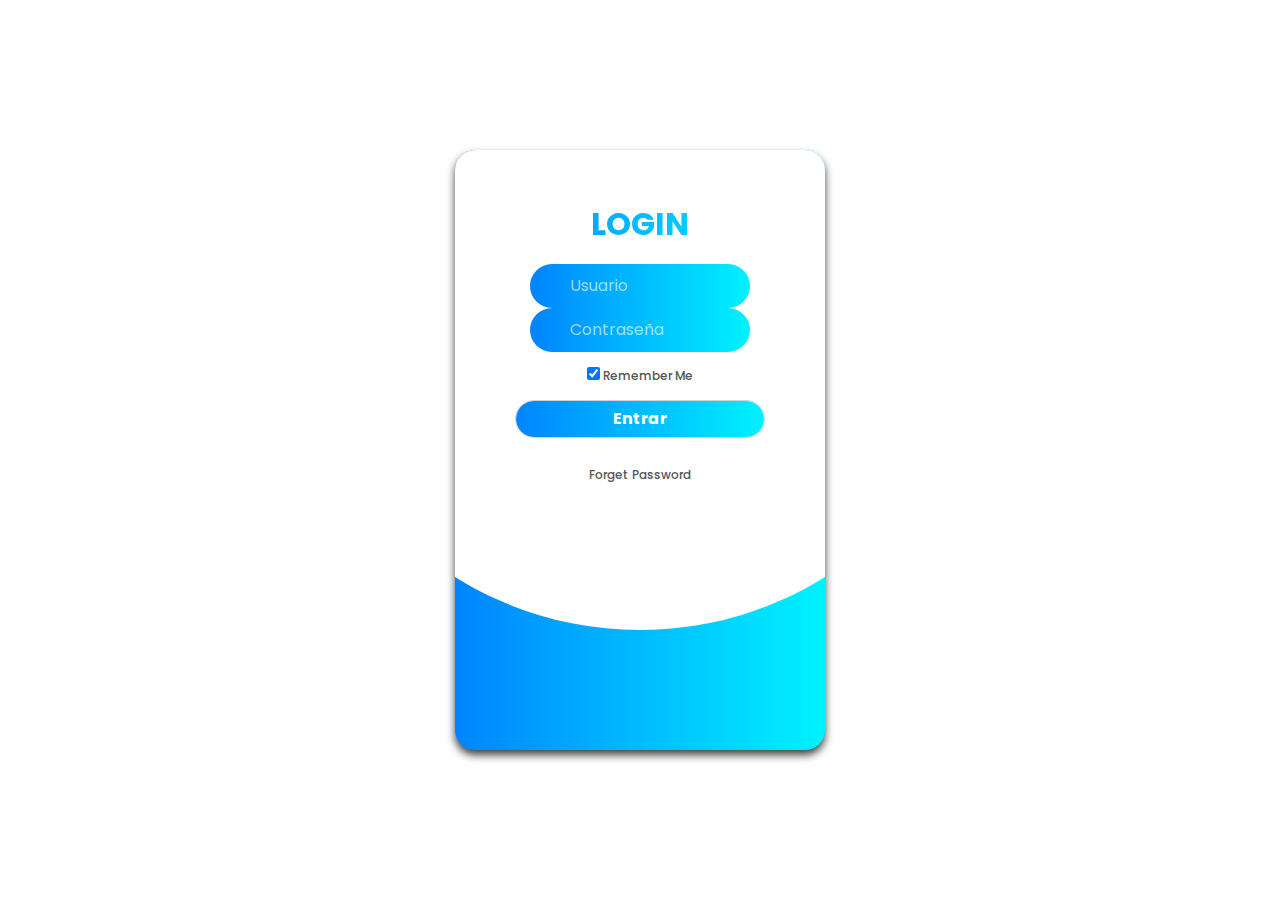
<file: index.html>
<!DOCTYPE html>
<html>
<head>
    <title>Entrar</title></title>
    <meta name="viewport" content="width=device-width, initial-scale=1.0">
    <link rel="stylesheet" href="bootstrap.min.css" crossorigin="anonymous">
    <link rel="stylesheet" href="https://cdnjs.cloudflare.com/ajax/libs/font-awesome/5.14.0/css/all.min.css" integrity="sha512-1PKOgIY59xJ8Co8+NE6FZ+LOAZKjy+KY8iq0G4B3CyeY6wYHN3yt9PW0XpSriVlkMXe40PTKnXrLnZ9+fkDaog==" crossorigin="anonymous" /> 
    <link rel="stylesheet" href="login.css">
</head>
<body> 
    <div class="container">
        <div class="card">
            <div class="card-body">
                <div class="circle"></div>
                <header class="myHed text-center">
                    <i class="far fa-user"></i>
                    <p>LOGIN</p>
                </header>
                <form class="main-form text-center">
                    <div class="form-group my-0">
                        <label class="my-0">
                            <i class="fas fa-user"></i>
                            <input type="text" id="username" class="myInput" placeholder="Usuario"> 
                        </label>
                    </div>
                    <div class="form-group my-0">
                        <label class="my-0">
                            <i class="fas fa-lock"></i>
                            <input type="password" id="password" class="myInput" placeholder="Contraseña"> 
                        </label>
                    </div>
                    <label class="check_1">
                        <input type="checkbox" checked>
                        Remember Me
                    </label>
                    <div class="form-group">
                        <label> 
                            <button type="button" onclick="getInfo()" class="form-control button" value="LOGIN">Entrar</button>
                        </label>
                    </div>
                    <span class="check_1">Forget Password</span>
                </form>
            </div>
        </div>
    </div>
     

	<script src="login.js"></script>
	<div class="lastof"></div>
</body>
</html>
</file>
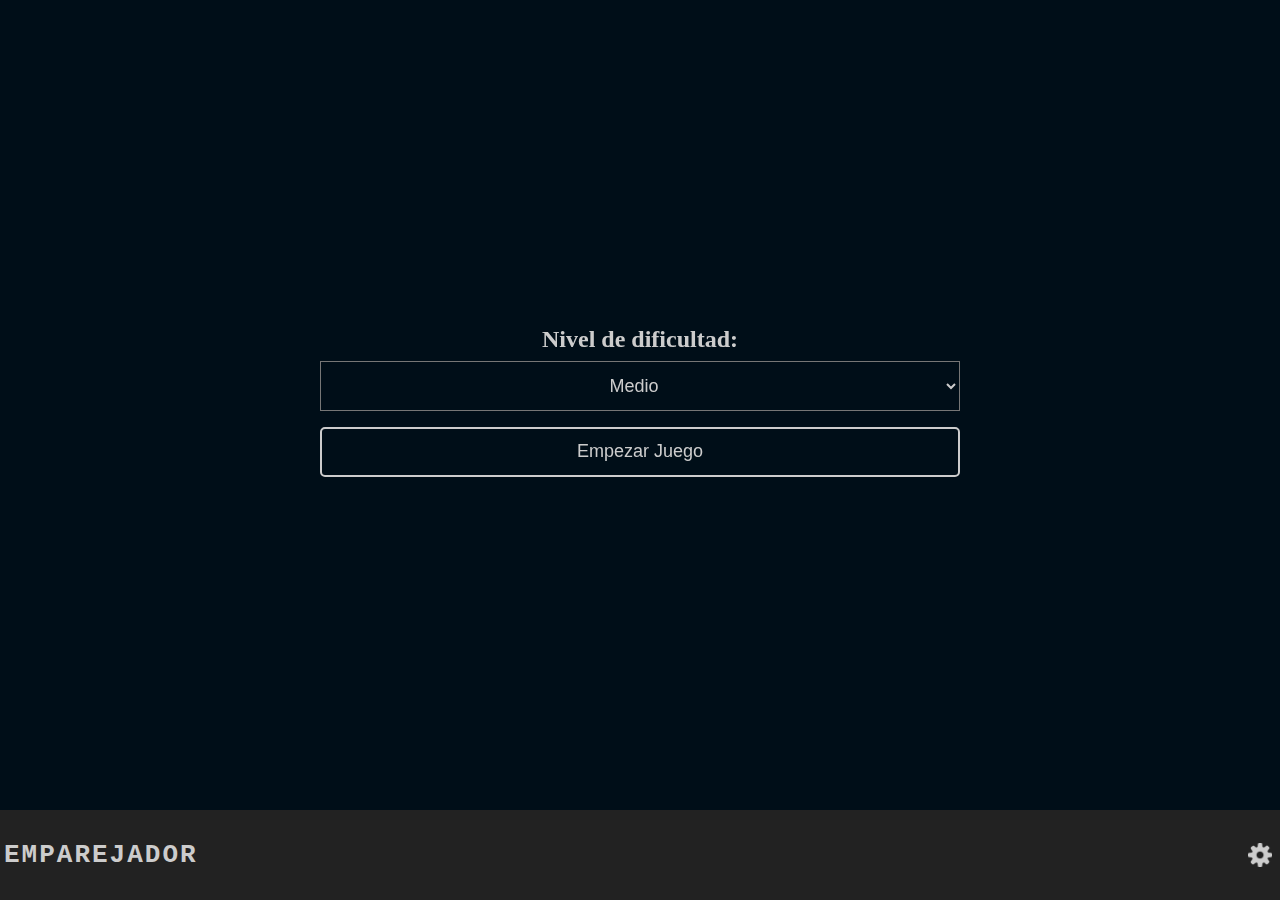
<file: web/playgrounds/5/index.html>
<!DOCTYPE html>
<html>
  <head>
    <meta charset="UTF-8" />
    <title>Fruit Matcher</title>
    <meta name="viewport" content="width=device-width, initial-scale=1.0" />
    <script src="js/MemoryGame.js" type="text/javascript"></script>
    <script src="js/Card.js" type="text/javascript"></script>
    <link href="css/MemoryGame.css" type="text/css" rel="stylesheet" />
  </head>
  <body>
    <section id="memory--settings-modal" class="valign-table modal show">
      <div class="valign-cell">
        <form>
          <h2 class="memory--settings-label">Nivel de dificultad:</h2>
          <select id="memory--settings-grid">
            <option value="2x3">Fácil</option>
            <option value="3x4" selected>Medio</option>
            <option value="4x5">Duro</option>
            <option value="5x6">Masoca</option>
          </select>
          <input id="memory--settings-reset" type="submit" value="Empezar Juego" />
        </form>
      </div>
    </section>
    <section id="memory--end-game-modal" class="valign-table modal">
      <div class="valign-cell">
        <div class="wrapper">
          <h2 id="memory--end-game-message"></h2>
          <h3 id="memory--end-game-score"></h3>
        </div>
      </div>
    </section>
    <section id="memory--app-container">
      <ul id="memory--cards">
      </ul>
    </section>
    <section class="memory--menu-bar">
      <div class="inner">
        <div class="left"><h1 class="memory--app-name">Emparejador</h1></div>
        <div class="right"><a href="#settings"><img id="memory--settings-icon" src="images/gear.png" /></a></div>
      </div>
    </section>
    <script src="js/BrowserInterface.js" type="text/javascript"></script>
  </body>
</html>
</file>
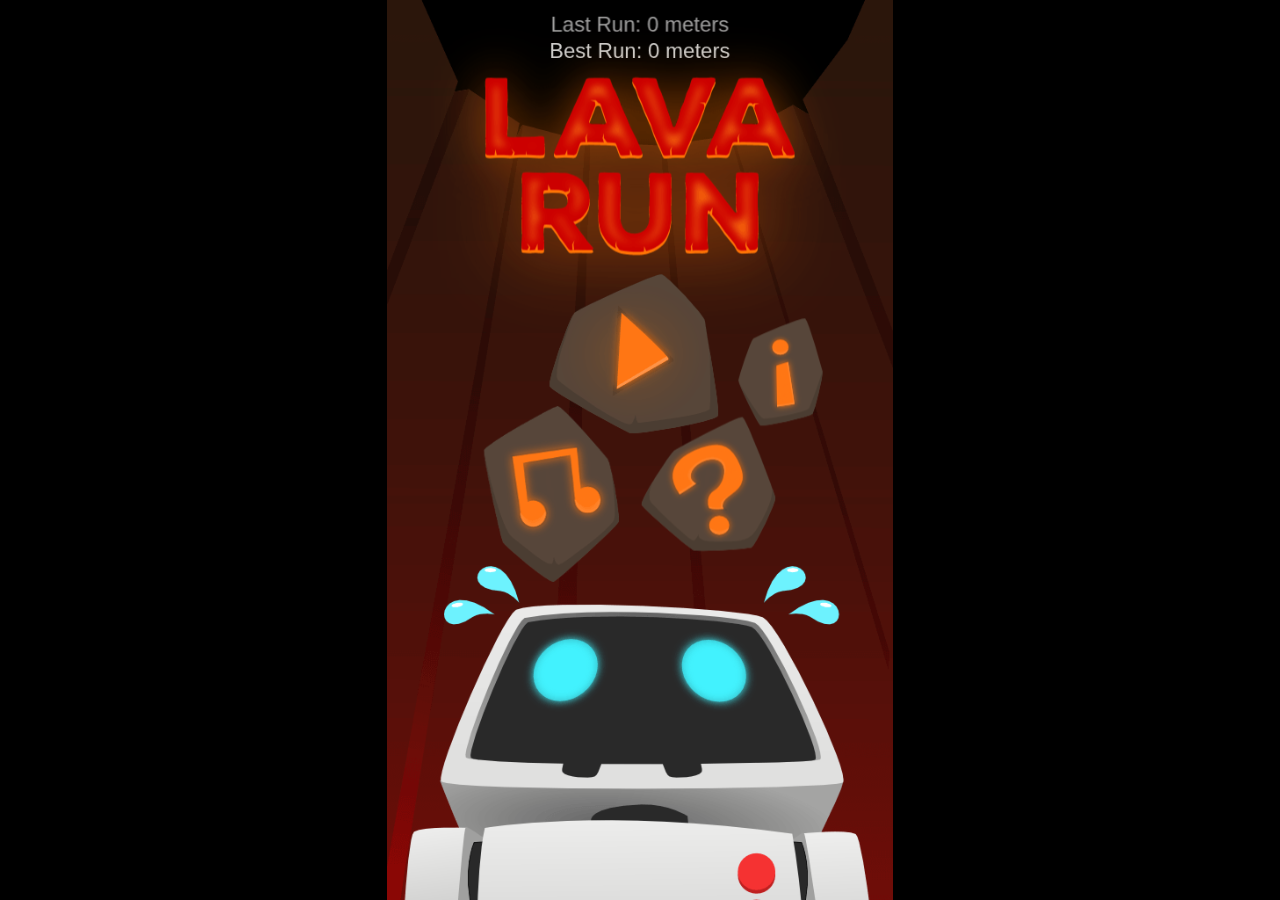
<file: web/playgrounds/6/index.html>
<!DOCTYPE html>
<html>

<head>
    <meta charset="utf-8" content="content">
    <meta http-equiv="X-UA-Compatible" content="chrome=1, IE=9">
    <meta name="format-detection" content="telephone=no">
    <meta name="HandheldFriendly" content="true" />
    <meta name="robots" content="noindex,nofollow" />
    <meta name="apple-mobile-web-app-capable" content="yes" />
    <meta name="apple-mobile-web-app-status-bar-style" content="black" />
    <meta name="apple-mobile-web-app-title" content="Phaser App">
    <meta name="viewport" content="initial-scale=1 maximum-scale=1 user-scalable=0 minimal-ui" />
    <title>Vertical Runner</title>
    <style media="screen">
        body {
            margin: 0;
            background: #000;
        }
    </style>
    <script src="lib/phaser-arcade-physics.js" charset="utf-8"></script>
    <script src="lib/phaser-screen-shake-master/ScreenShake.js" charset="utf-8"></script>
    <script src="src/boot.js" charset="utf-8"></script>
    <script src="src/load.js" charset="utf-8"></script>
    <script src="src/menu.js" charset="utf-8"></script>
    <script src="src/credits.js" charset="utf-8"></script>
    <script src="src/entities/Player.js" charset="utf-8"></script>
    <script src="src/entities/Hazards.js" charset="utf-8"></script>
    <script src="src/entities/Powerups.js" charset="utf-8"></script>
    <script src="src/entities/Background.js" charset="utf-8"></script>
    <script src="src/entities/UI.js" charset="utf-8"></script>
    <script src="src/play.js" charset="utf-8"></script>
    <script src="src/main.js" charset="utf-8"></script>
</head>

<body>
    <div id="gameDiv"></div>
</body>

</html>
</file>
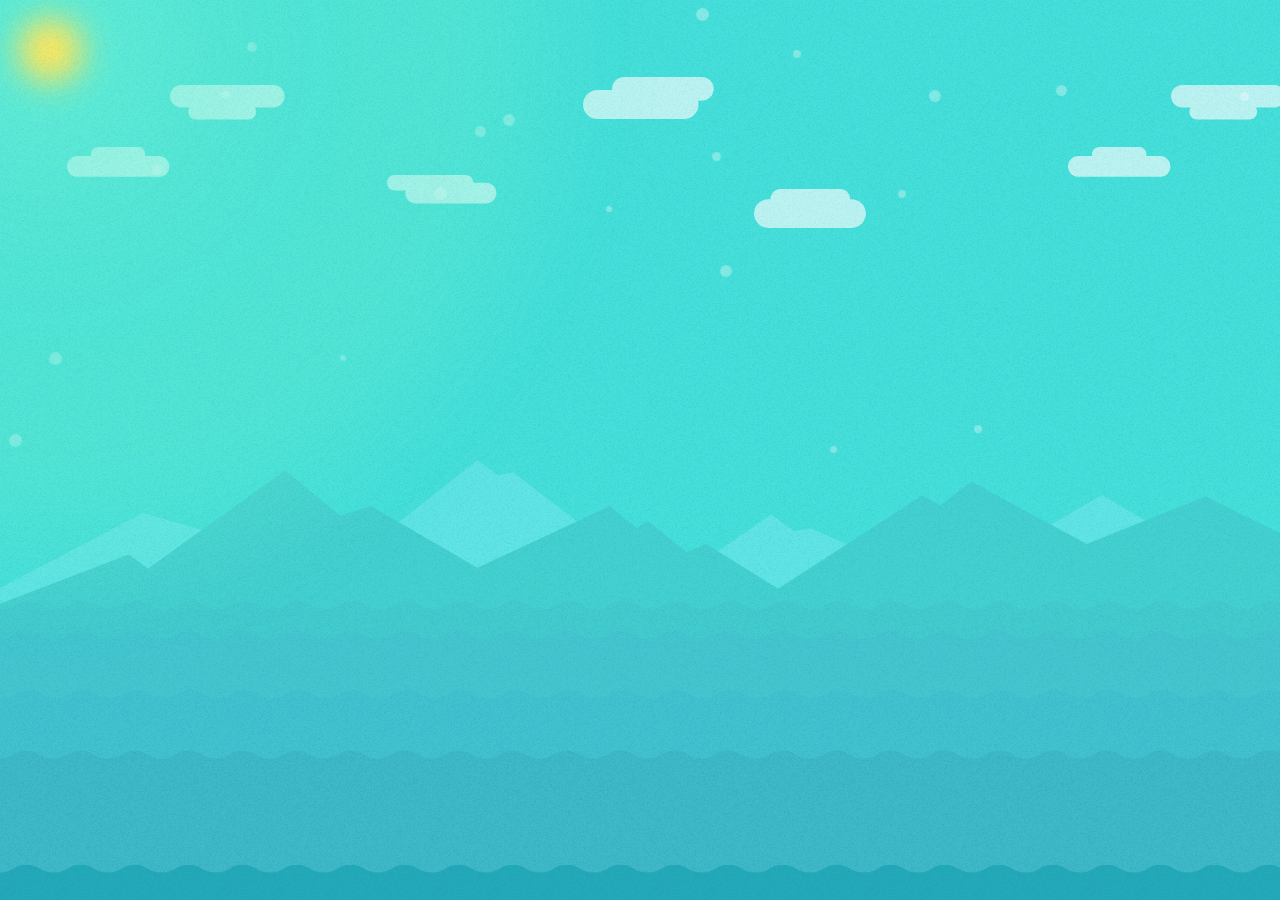
<file: web/playgrounds/7/index.html>
<!doctype html>
<html class="no-js" lang="">

<head>
    <meta charset="utf-8">
    <meta http-equiv="x-ua-compatible" content="ie=edge">
    <title>COLORON GAME: inspiring developers to use SVG Animations, ES6 and Flexbox</title>
    <meta name="description" content="A game made to inspire developers to use GSAP, ES6 and Flexbox">
    <meta name="viewport" content="width=device-width, height=device-height, initial-scale=1.0, maximum-scale=1.0, user-scalable=no">
    <meta name="apple-mobile-web-app-capable" content="yes">
    <link rel="stylesheet" type="text/css" href="public/css/app.css">
    <link href="https://fonts.googleapis.com/css?family=Roboto:400,700,900" rel="stylesheet">
    <link href="https://cdnjs.cloudflare.com/ajax/libs/font-awesome/4.6.3/css/font-awesome.min.css" rel="stylesheet">
    <link rel="apple-touch-icon" href="public/images/touch-icon-iphone.png">
    <link rel="apple-touch-icon" sizes="76x76" href="public/images/touch-icon-ipad.png">
    <link rel="apple-touch-icon" sizes="120x120" href="public/images/touch-icon-iphone-retina.png">
    <link rel="apple-touch-icon" sizes="152x152" href="public/images/touch-icon-ipad-retina.png">
    <meta name="A game made to inspire developers to use GSAP, ES6 and Flexbox" />
    <meta name="twitter:card" content="Coloron Game">
    <meta name="twitter:site" content="@greghvns">
    <meta name="twitter:title" content="Coloron Game">
    <meta name="twitter:description" content="A game made to inspire developers to use GSAP, ES6 and Flexbox">
    <meta name="twitter:creator" content="@greghvns">
    <meta name="twitter:image" content="public/images/coloron.jpg">
    <meta property="og:image" content="public/images/coloron.jpg" itemprop="thumbnailUrl">
    <meta property="og:title" content="Coloron Game">
    <meta property="og:url" content="https://greghub.github.io/coloron/">
    <meta property="og:site_name" content="CodePen">
    <meta property="og:description" content="A game made to inspire developers to use GSAP, ES6 and Flexbox">
</head>

<body>
    <div class="container">
        <div class="start-game game-full-flex" id="start-game">
            <div class="start-game-top"><a class="play-full-page" href="#">Full Page Mode</a></div>
            <div class="logo-holder" id="logo-holder">
                <p class="logo">
                    <span>C</span>
                    <span>o</span>
                    <span>l</span>
                    <span>o</span>
                    <span>r</span>
                    <span>o</span>
                    <span>n</span>
                </p>
                <a class="play-button" href="#" onclick="game.start()">Play</a>
                <h4 class="hint">hint: <span>red</span> color always comes first</h4>
            </div>
            <div class="how-to-play">
                <div class="section section-1">
                    <h4>Bouncing ball<br>changes color</h4>
                    <div class="content">
                        <div class="ball-demo" id="ball-demo"></div>
                    </div>
                </div>
                <div class="section section-2">
                    <h4>Tap the screen to switch the colors of<br> the next bar (Red, Yellow, Purple)</h4>
                    <div class="content">
                        <div class="stick inactive"></div>
                        <div class="stick inactive"></div>
                        <div class="stick inactive content-purple"></div>
                    </div>
                </div>
                <div class="section section-3">
                    <h4>Always match the<br>ball and bar colors</h4>
                    <div class="content">
                        <div class="ball-demo" id="ball-demo"></div>
                        <div class="stick inactive content-purple"></div>
                    </div>
                </div>
            </div>
        </div>
        <div class="stop-game game-full-flex">
            <div class="score-container">
                <h1>Coloron</h1>
                <div class="final-score"></div>
                <div class="result"></div>
                <h4>Tweet to challenge friends</h4>
                <p>
                    <a class="tweet" href="#" onclick="game.generateTweet()">
                        <i class="fa fa-twitter" aria-hidden="true"></i> Tweet
                    </a>
                </p>
                <div>
                    <a class="play-again" href="#" onclick="game.start()">Play Again</a>
                    <a class="main-menu" href="#" onclick="game.intro()">Menu</a>
                </div>
            </div>
        </div>
        <div class="small-glows">
            <div class="small-glow" style="left: 56.3281%; top: 29.5%; height: 10px; width: 10px;"></div>
            <div class="small-glow" style="left: 82.5781%; top: 9.5%; height: 9px; width: 9px;"></div>
            <div class="small-glow" style="left: 64.9219%; top: 49.625%; height: 5px; width: 5px;"></div>
            <div class="small-glow" style="left: 33.9844%; top: 20.875%; height: 11px; width: 11px;"></div>
            <div class="small-glow" style="left: 11.9531%; top: 18.375%; height: 9px; width: 9px;"></div>
            <div class="small-glow" style="left: 39.375%; top: 12.75%; height: 10px; width: 10px;"></div>
            <div class="small-glow" style="left: 37.1875%; top: 14.125%; height: 9px; width: 9px;"></div>
            <div class="small-glow" style="left: 26.6406%; top: 39.5%; height: 4px; width: 4px;"></div>
            <div class="small-glow" style="left: 3.90625%; top: 39.25%; height: 11px; width: 11px;"></div>
            <div class="small-glow" style="left: 0.78125%; top: 48.375%; height: 11px; width: 11px;"></div>
            <div class="small-glow" style="left: 72.6562%; top: 10.125%; height: 10px; width: 10px;"></div>
            <div class="small-glow" style="left: 54.4531%; top: 1%; height: 11px; width: 11px;"></div>
            <div class="small-glow" style="left: 55.7031%; top: 17%; height: 7px; width: 7px;"></div>
            <div class="small-glow" style="left: 96.9531%; top: 10.375%; height: 7px; width: 7px;"></div>
            <div class="small-glow" style="left: 47.4219%; top: 23%; height: 4px; width: 4px;"></div>
            <div class="small-glow" style="left: 19.375%; top: 4.75%; height: 8px; width: 8px;"></div>
            <div class="small-glow" style="left: 17.3438%; top: 10.125%; height: 7px; width: 7px;"></div>
            <div class="small-glow" style="left: 76.1719%; top: 47.375%; height: 6px; width: 6px;"></div>
            <div class="small-glow" style="left: 62.0313%; top: 5.625%; height: 6px; width: 6px;"></div>
            <div class="small-glow" style="left: 70.2344%; top: 21.25%; height: 6px; width: 6px;"></div>
        </div>
        <div class="glow">
            <div class="sun"></div>
        </div>
        <div class="waves">
            <div class="top_wave"></div>
            <div class="wave1"></div>
            <div class="wave2"></div>
            <div class="wave3"></div>
            <div class="wave4"></div>
        </div>
        <div class="mounts">
            <div class="mount1"></div>
            <div class="mount2"></div>
        </div>
        <div class="clouds"></div>
        <div class="scene">
            <div class="score" id="score"></div>
            <div class="ball-holder"></div>
            <div class="sticks" id="sticks"></div>
        </div>
        <div class="noise"></div>
    </div>
    <script src="public/js/jquery-3.1.0.min.js"></script>
    <script src="public/js/TweenMax.min.js"></script>
    <!-- <script src="public/js/app.js"></script> -->
    <script src="resources/assets/js/app.js"></script>
    <script>
    var game = new Game();
    var animation = new Animation();
    var color = new Color();
    var userAgent = window.navigator.userAgent;

    //Animation.generateSmallGlows(20);

    $(document).ready(function() {
        //game.showResult();
        game.scaleScreen();
        game.intro();
        //game.start();
        //game.bounce();
    })

    $(document).on('click', '.stick.content-purple', function() {
        color.changeColor($(this));
    });

    // $(document).on('click', '.stick', function() {
    //     color.changeColor($(this));
    //     if ($(this).hasClass('no-effect')) {
    //         if ($(this).hasClass('bubble-stick')) {
    //             //animation.playBubble($(this));
    //         } else if ($(this).hasClass('triangle-stick')) {
    //             //animation.playTriangle($(this));
    //         } else if ($(this).hasClass('block-stick')) {
    //             //animation.playBlock($(this));
    //         }
    //         $(this).removeClass('no-effect');
    //     }
    // });

    $(document).on('click', '.scene', function(){
        el = $('.sticks .stick:not(.touched)').first();

        color.changeColor(el);
        if (el.hasClass('no-effect')) {
            if (el.hasClass('bubble-stick')) {
                //animation.playBubble(el);
            } else if (el.hasClass('triangle-stick')) {
                //animation.playTriangle(el);
            } else if (el.hasClass('block-stick')) {
                //animation.playBlock(el);
            }
            el.removeClass('no-effect');
        }

        //$('.stick:not(.touched)').first().trigger('click');
    })

    $(document).on('click', '.section-2 .bar', function() {
        color.changeColor($(this));
    });

    $(window).resize(function() {
        if (!userAgent.match(/iPad/i) && !userAgent.match(/iPhone/i)) {
            game.scaleScreenAndRun();
        }
    });

    $(window).on("orientationchange", function() {
        game.scaleScreenAndRun();
    });
    </script>
    <script>
    (function(i, s, o, g, r, a, m) {
        i['GoogleAnalyticsObject'] = r;
        i[r] = i[r] || function() {
            (i[r].q = i[r].q || []).push(arguments)
        }, i[r].l = 1 * new Date();
        a = s.createElement(o),
            m = s.getElementsByTagName(o)[0];
        a.async = 1;
        a.src = g;
        m.parentNode.insertBefore(a, m)
    })(window, document, 'script', 'https://www.google-analytics.com/analytics.js', 'ga');

    ga('create', 'UA-86833585-1', 'auto');
    ga('send', 'pageview');
    </script>
</body>

</html>
</file>
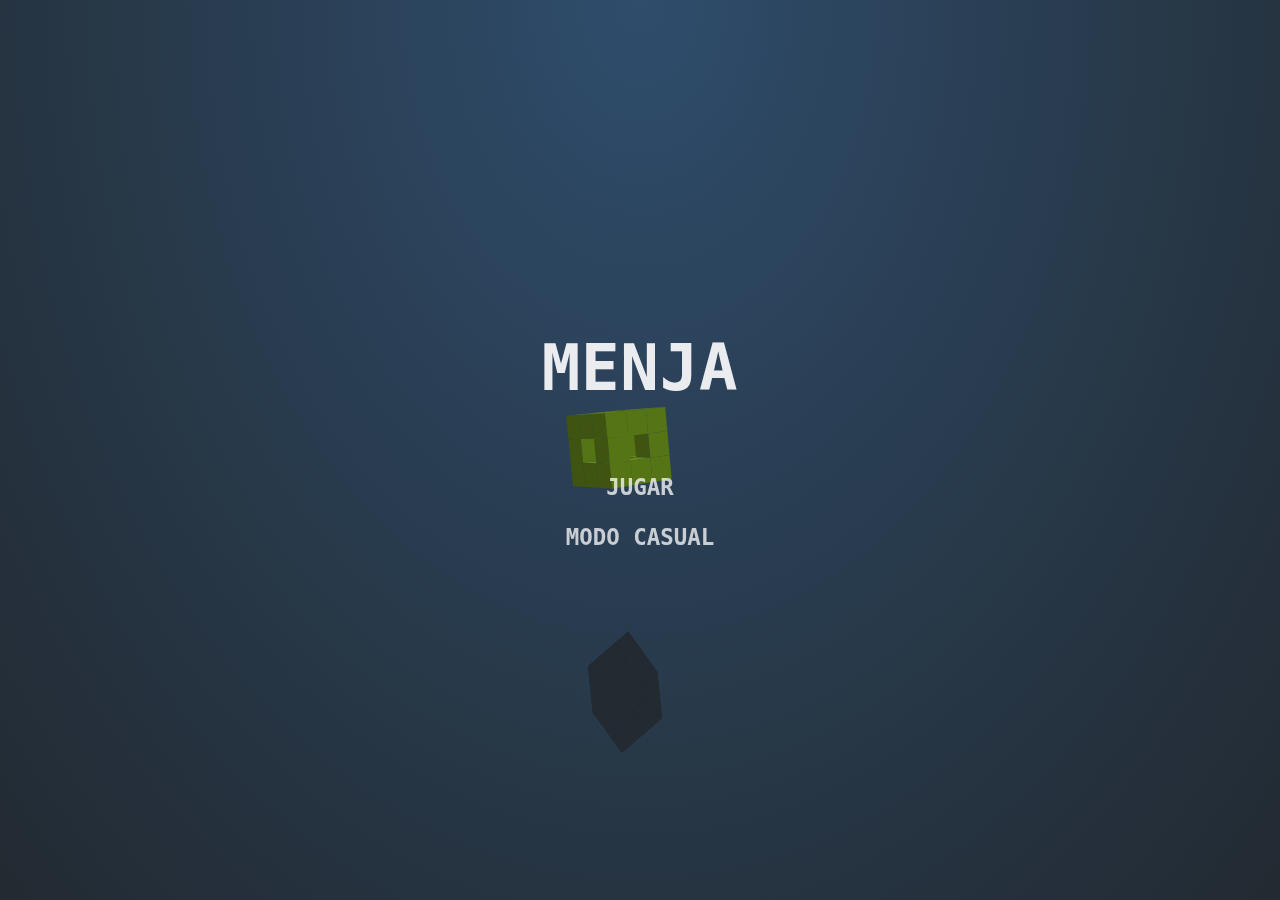
<file: web/playgrounds/4/src/index.html>
<!DOCTYPE html>
<html lang="es">
<head>
	<meta charset="utf-8">

	<title>Menja</title>
	<link rel="icon" type="image/png" href="ico2.png">
	<meta name="description" content="A game about smashing cubes.">
	<meta name="theme-color" content="#2c3f51">
	<meta name="viewport" content="width=device-width, initial-scale=1, user-scalable=no">
	<meta name="mobile-web-app-capable" content="yes">
	<meta name="apple-mobile-web-app-capable" content="yes">

	<!-- build:css combined.css -->
	<link rel="stylesheet" href="css/style.css">
	<!-- endbuild -->

	<!-- Global site tag (gtag.js) - Google Analytics -->
	<script async src="https://www.googletagmanager.com/gtag/js?id=UA-139938978-1"></script>
	<script>
		if (location.hostname !== 'localhost') {
			window.dataLayer = window.dataLayer || [];
			function gtag(){dataLayer.push(arguments);}
			gtag('js', new Date());
			gtag('config', 'UA-139938978-1');
		}
	</script>
</head>
<body>
	<!-- Game canvas -->
	<canvas id="c"></canvas>

	<!-- Gameplay HUD -->
	<div class="hud">
		<div class="hud__score">
			<div class="score-lbl"></div>
			<div class="cube-count-lbl"></div>
		</div>
		<div class="pause-btn"><div></div></div>
		<div class="slowmo">
			<div class="slowmo__bar"></div>
		</div>
	</div>

	<!-- Menu System -->
	<div class="menus">
		<div class="menu menu--main">
			<h1>MENJA</h1>
			<button type="button" class="play-normal-btn">JUGAR</button>
			<button type="button" class="play-casual-btn">MODO CASUAL</button>
			
		</div>
		<div class="menu menu--pause">
			<h1>Pausado</h1>
			<button type="button" class="resume-btn">REANUDAR</button>
			<button type="button" class="menu-btn--pause">MENÚ</button>
		</div>
		<div class="menu menu--score">
			<h1>Game Over</h1>
			<h2>Tu Puntuación:</h2>
			<div class="final-score-lbl"></div>
			<div class="high-score-lbl"></div>
			<button type="button" class="play-again-btn">JUGAR DE NUEVO</button>
			<button type="button" class="menu-btn--score">MENÚ</button>
		</div>
	</div>

	<!-- build:js combined.js -->
	<script src="js/globalConfig.js"></script>
	<script src="js/state.js"></script>
	<script src="js/utils.js"></script>
	<script src="js/3dModels.js"></script>
	<script src="js/Entity.js"></script>
	<script src="js/getTarget.js"></script>
	<script src="js/createBurst.js"></script>
	<script src="js/sparks.js"></script>
	<script src="js/hud.js"></script>
	<script src="js/menus.js"></script>
	<script src="js/actions.js"></script>
	<script src="js/tick.js"></script>
	<script src="js/draw.js"></script>
	<script src="js/canvas.js"></script>
	<script src="js/interaction.js"></script>
	<script src="js/index.js"></script>
	<!-- endbuild -->

	<!-- build:remove -->
	<script src="js/PERF.js"></script>
	<script src="js/tests/expect.min.js"></script>
	<script src="js/tests/testRunner.js"></script>
	<script src="js/tests/utils.test.js"></script>
	<!-- endbuild -->
</body>
</html>
</file>
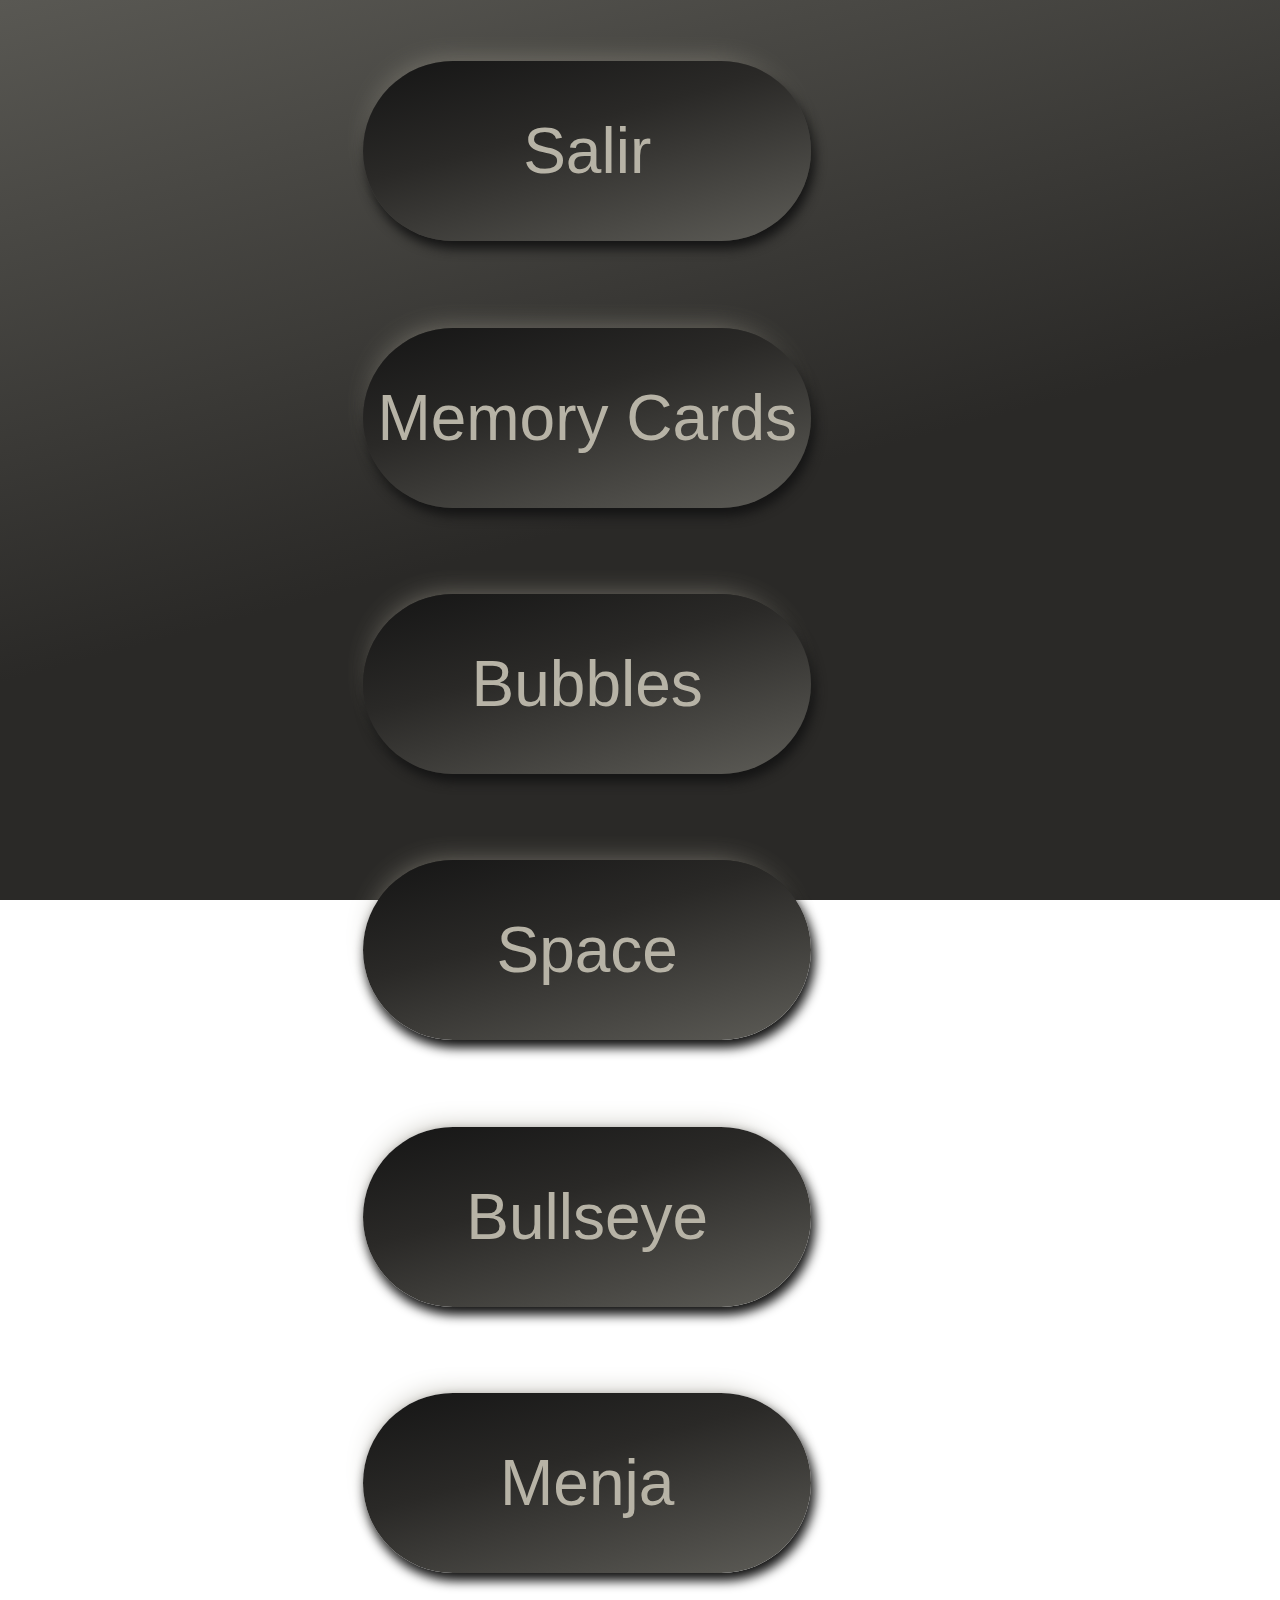
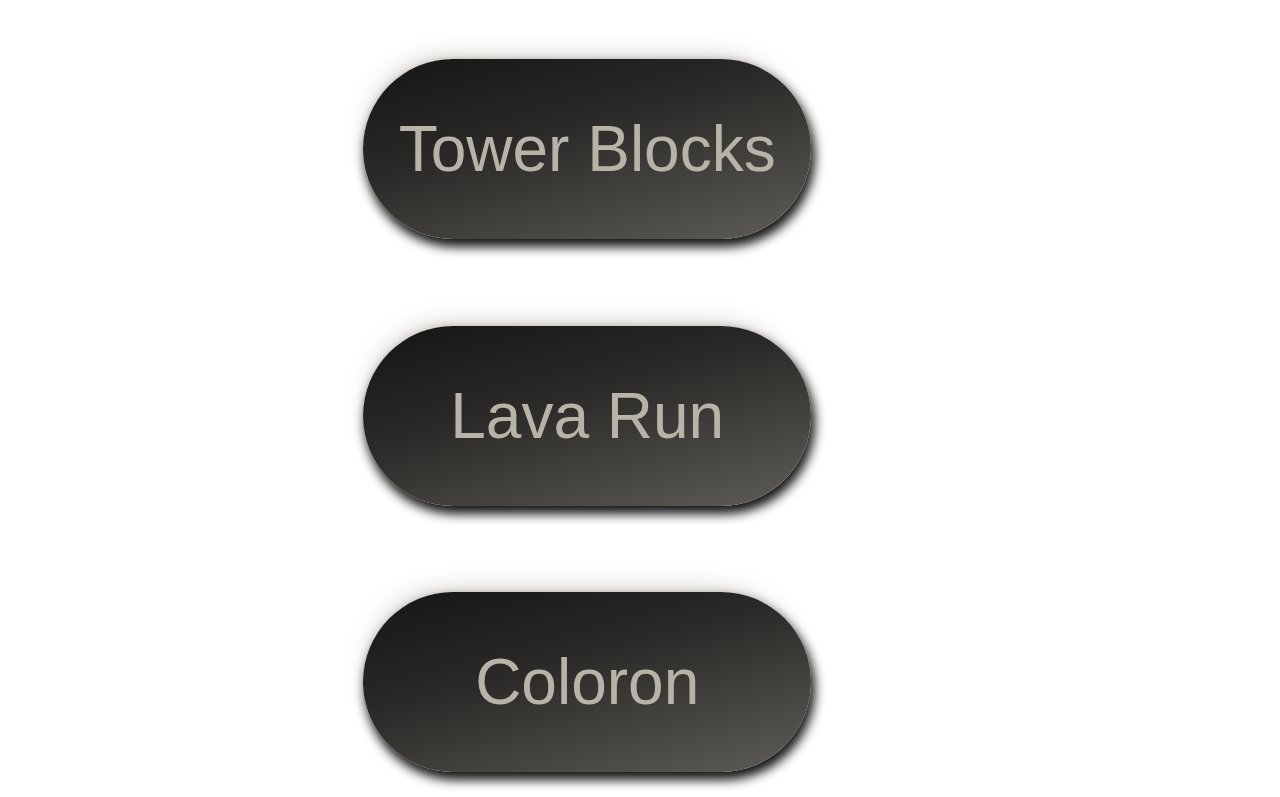
<file: web/playgrounds/html.html>
<!DOCTYPE html>
<html lang="es">
<head>
				<title>PlayGrounds</title>
				<link rel="stylesheet" href="html.css"></link>
</head>
<body>
				<div class="1">
				 <a href="../r.html"><button class="3">
				    Salir
				  </button></a>
				  <br>
				 <a href="5/index.html"><button class="3">
				    Memory Cards
				  </button></a>
				  <br>
				  <a href="3/index.html" ><button class="3">
				    Bubbles
				  </button> </a>
				  <br>
				  <a href="1/main.html"><button class="3">
				    Space
				  </button></a>
				  <br>
				  <a href="8/index.html"><button class="3">
				    Bullseye
				  </button></a>
				  <br>
				  <a href="4/src/index.html"><button class="3">
				    Menja
				  </button></a>
				  <br>
				  <a href="2/index.html"><button class="3">
				    Tower Blocks
				  </button></a>
				  <br>
				  <a href="6/index.html"><button class="3">
				    Lava Run
				  </button></a>
				  <br>
				  <a href="7/index.html"><button class="3">
				    Coloron
				  </button></a>
				</div>
</body>
</html>
</file>
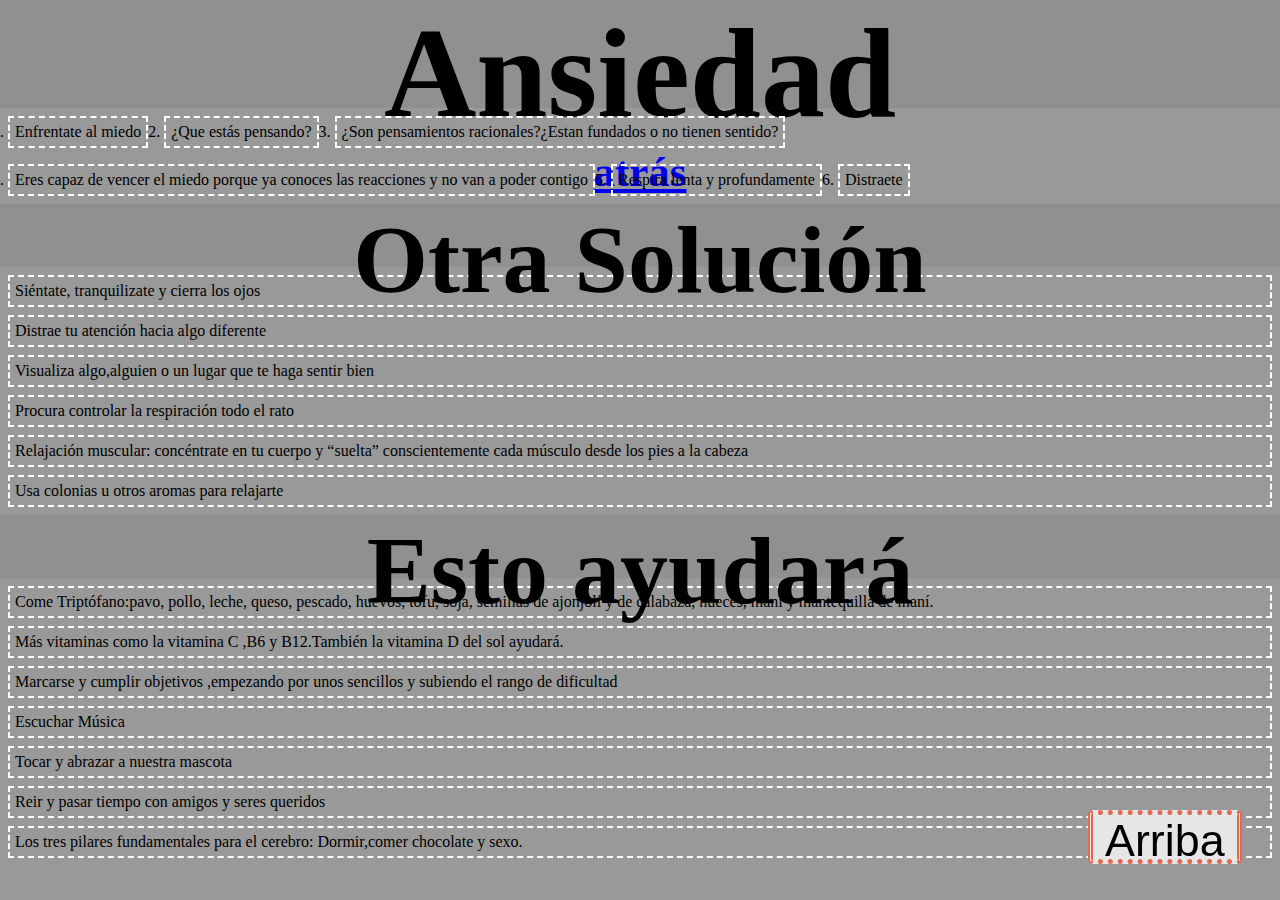
<file: web/problems/ansiedad.html>
<!DOCTYPE html>
<html lang="es">
<head>
				<title>Ansiedad</title>
				<link rel="stylesheet" type="text/css" href="ansiedad.css">
</head>
<body>
  <div > <a href="#anstituh1"><button class="ansbutbac">Arriba</button> </a>
				<div class="anstitu"
				id="anstituh1">
				  <h1>Ansiedad</h1>
				  <a href="problems-index.html" ><h6><b>atrás</b></h6></a>
				</div>
				<div >
				  <span>
				    
				  <ol id="anscons1">
				    <li>
				       Enfrentate al miedo
				    </li>
				      <li>
				       ¿Que estás pensando?
				    </li>  
				    <li>
				       ¿Son pensamientos racionales?¿Estan fundados o no tienen sentido?
				    </li>
				    <li>
				       Eres capaz de vencer el miedo porque ya conoces las reacciones y no van a poder contigo
				    </li>  
				    <li>
				       Respira lenta y profundamente
				    </li>
				    <li>
				       Distraete
				    </li>
				  </ol>
				   </span>
				</div>
				<div class="anstitu">
				  <h2> Otra Solución</h2>
				  
				</div>
				<div>
				  <span>
				  <ul id="anscons2">
            <li>
              Siéntate, tranquilizate y cierra los ojos
				    </li>
				      <li>
				      Distrae tu atención hacia algo diferente 
				    </li>  
				    <li>
				      Visualiza algo,alguien o un lugar que te haga sentir bien
				    </li>  
				    <li>
				      Procura controlar la respiración todo el rato
				    </li>
				      <li>
				      Relajación muscular: concéntrate en tu cuerpo y “suelta” conscientemente cada músculo desde los pies a la cabeza
				    </li>
				    <li>
				      Usa colonias u otros aromas para relajarte
				    </li>
				  </ul>
				  </span>
				</div>
				<div class="anstitu">
				  <h2>
				    Esto ayudará
				  </h2>
				</div>
				<div>
				  <span>
				  <ul id="anscons3">
				      <li>
				      Come Triptófano:pavo, pollo, leche, queso, pescado, huevos, tofu, soja, semillas de ajonjolí y de calabaza, nueces, maní y mantequilla de maní.
				    </li> 
				    <li>
				      Más vitaminas como la vitamina C ,B6 y B12.También la vitamina D del sol ayudará.
				    </li>  
				    <li>
				    Marcarse y cumplir objetivos ,empezando por unos sencillos y subiendo el rango de dificultad  				    </li>
				      <li>
				      Escuchar Música
				    </li>
				      <li>
				      Tocar y abrazar a nuestra mascota
				    </li>  
				    <li>
				      Reir y pasar tiempo con amigos y seres queridos
				    </li>  
				    <li>
				      Los tres pilares fundamentales para el cerebro: Dormir,comer chocolate y sexo.
				    </li>
				  </ul>
				  
				  </span>
				</div>
				</div>
</body>
</html>
</file>
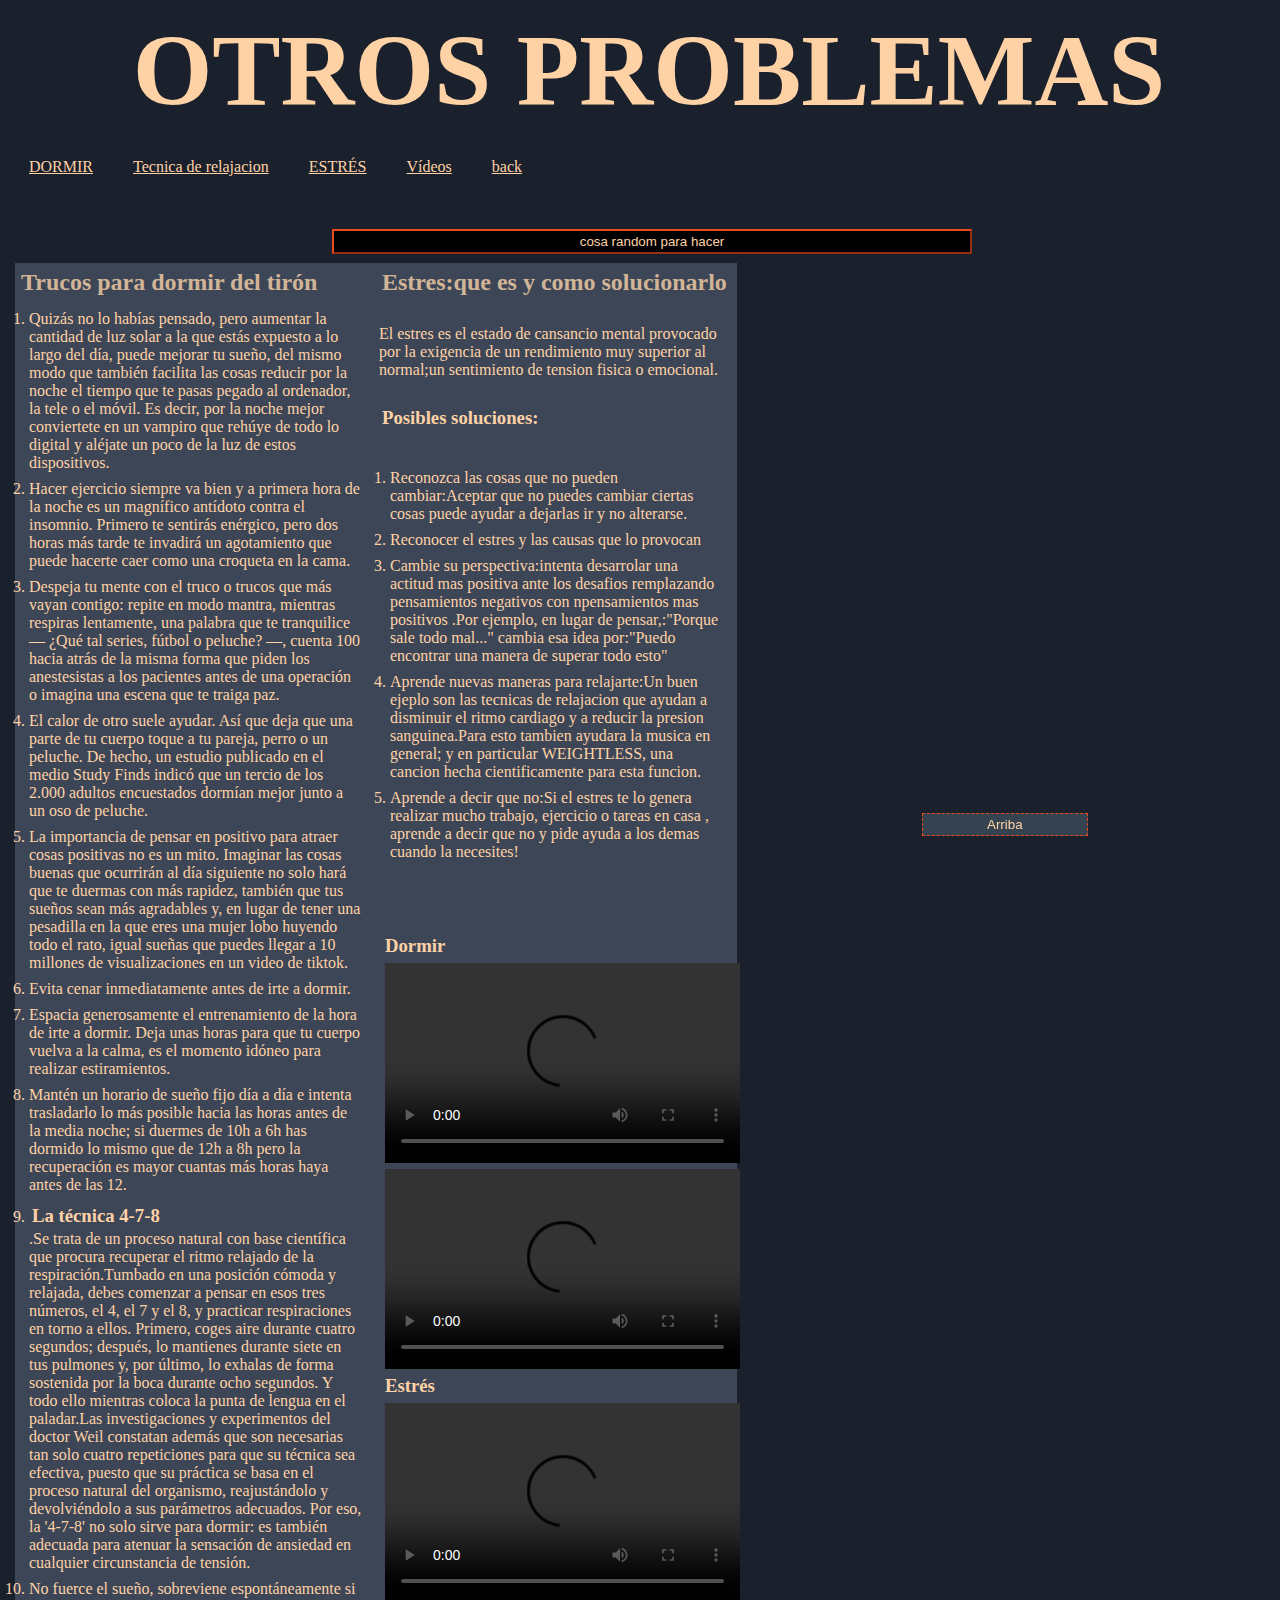
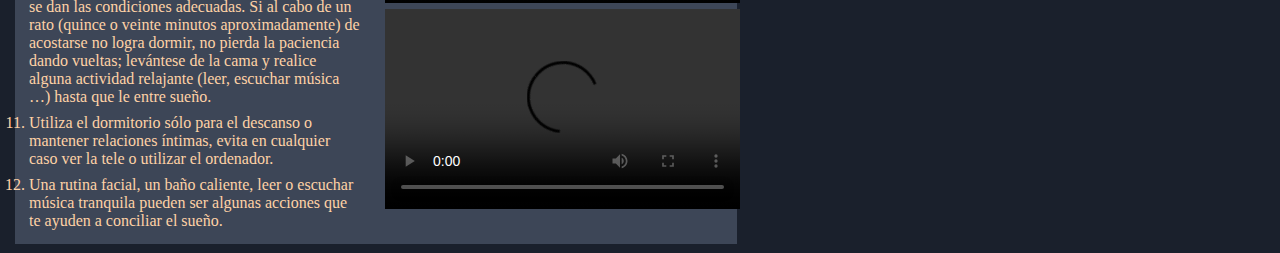
<file: web/problems/problemsotros.html>
<!DOCTYPE html>
<html lang="es">
<head>
				<title>Título de la página</title>
				<link rel="stylesheet" type="text/css" href="problemsotros.css">
				<script src="problemsotros.js"></script>
</head>
<body>
				<header id="trsprblms">
				  <h1>
				    OTROS PROBLEMAS
				  </h1>
				</header>
				<nav>
				  <a href="#dormir">DORMIR</a>
				  <a href="#4-7-8">Tecnica de relajacion</a>
				  <a href="#estres">ESTRÉS</a>
				  <a href="#vidios">Vídeos</a>
				  <a  href="problems-index.html">back</a>
				</nav>
				<br>
				<div id="respocont">
				<div id="response">
				  
				</div>
				<div id="random">
				<button id="randombutr" onclick="randombut()" >cosa random para hacer</button>
				</div>
				</div>
				<div class="arculos">
				  <a class="arribabutr" href="#trsprblms"><button>Arriba</button></a>
				  <article class="articulos" id="dormir">
				    <h2>
				      Trucos para dormir del tirón
				    </h2>
				    <ol>
				      <li>
				        Quizás no lo habías pensado, pero aumentar la cantidad de luz solar a la que estás expuesto a lo largo del día, puede mejorar tu sueño, del mismo modo que también facilita las cosas reducir por la noche el tiempo que te pasas pegado al ordenador, la tele o el móvil. Es decir, por la noche mejor conviertete en un vampiro que rehúye de todo lo digital y aléjate un poco de la luz de estos dispositivos.
				      </li>
				      <li>
				        Hacer ejercicio siempre va bien y a primera hora de la noche es un magnífico antídoto contra el insomnio. Primero te sentirás enérgico, pero dos horas más tarde te invadirá un agotamiento que puede hacerte caer como una croqueta en la cama.
				      </li>
				      <li>
				        Despeja tu mente con el truco o trucos que más vayan contigo: repite en modo mantra, mientras respiras lentamente, una palabra que te tranquilice — ¿Qué tal series, fútbol o peluche? —, cuenta 100 hacia atrás de la misma forma que piden los anestesistas a los pacientes antes de una operación o imagina una escena que te traiga paz.
				      </li>
				      <li>
				        El calor de otro suele ayudar. Así que deja que una parte de tu cuerpo toque a tu pareja, perro o un peluche. De hecho, un estudio publicado en el medio Study Finds indicó que un tercio de los 2.000 adultos encuestados dormían mejor junto a un oso de peluche.
				      </li>
				      <li>
				        La importancia de pensar en positivo para atraer cosas positivas no es un mito. Imaginar las cosas buenas que ocurrirán al día siguiente no solo hará que te duermas con más rapidez, también que tus sueños sean más agradables y, en lugar de tener una pesadilla en la que eres una mujer lobo huyendo todo el rato, igual sueñas que puedes llegar a 10 millones de visualizaciones en un video de tiktok.
				      </li>
				      <li>
				        Evita cenar inmediatamente antes de irte a dormir.
				      </li>
				      <li>
				        Espacia generosamente el entrenamiento de la hora de irte a dormir. Deja unas horas para que tu cuerpo vuelva a la calma, es el momento idóneo para realizar estiramientos.
				      </li>
				      <li>
				        Mantén un horario de sueño fijo día a día e intenta trasladarlo lo más posible hacia las horas antes de la media noche; si duermes de 10h a 6h has dormido lo mismo que de 12h a 8h pero la recuperación es mayor cuantas más horas haya antes de las 12.
				      </li>
				      <li>
				       <h3 id="4-7-8"> La técnica 4-7-8</h3>.Se trata de un proceso natural con base científica que procura recuperar el ritmo relajado de la respiración.Tumbado en una posición cómoda y relajada, debes comenzar a pensar en esos tres números, el 4, el 7 y el 8, y practicar respiraciones en torno a ellos. Primero, coges aire durante cuatro segundos; después, lo mantienes durante siete en tus pulmones y, por último, lo exhalas de forma sostenida por la boca durante ocho segundos. Y todo ello mientras coloca la punta de lengua en el paladar.Las investigaciones y experimentos del doctor Weil constatan además que son necesarias tan solo cuatro repeticiones para que su técnica sea efectiva, puesto que su práctica se basa en el proceso natural del organismo, reajustándolo y devolviéndolo a sus parámetros adecuados. Por eso, la '4-7-8' no solo sirve para dormir: es también adecuada para atenuar la sensación de ansiedad en cualquier circunstancia de tensión.
				      </li>
				      <li>
				        No fuerce el sueño, sobreviene espontáneamente si se dan las condiciones adecuadas. Si al cabo de un rato (quince o veinte minutos aproximadamente) de acostarse no logra dormir, no pierda la paciencia dando vueltas; levántese de la cama y realice alguna actividad relajante (leer, escuchar música …) hasta que le entre sueño.
				      </li>
				      <li>
				        Utiliza el dormitorio sólo para el descanso o mantener relaciones íntimas, evita en cualquier caso ver la tele o utilizar el ordenador.
				      </li>
				      <li>
				        Una rutina facial, un baño caliente, leer o escuchar música tranquila pueden ser algunas acciones que te ayuden a conciliar el sueño.
				      </li>
				     
				      
				    </ol>
				      
				  
				  </article>
				 
				  <article class="articulos" id="estres">
				    <h2>
				      Estres:que es y como solucionarlo
				      </h2>
				        El estres es el estado de cansancio mental provocado por la exigencia de un rendimiento muy superior al normal;un sentimiento de tension fisica o emocional.
				      <h3>  Posibles soluciones: 
				      </h3>
				      <p>
				        <ol>
				          <li>
				            Reconozca las cosas que no pueden cambiar:Aceptar que no puedes cambiar ciertas cosas puede  ayudar a dejarlas ir y no alterarse. 
				          </li>
				          <li>
				            Reconocer el estres y las causas que lo provocan
				          </li>
				          <li>
				            Cambie su perspectiva:intenta desarrolar una actitud mas positiva ante los desafios remplazando pensamientos negativos con npensamientos mas positivos .Por ejemplo, en lugar de pensar,:"Porque sale todo mal..." cambia esa idea por:"Puedo encontrar una manera de superar todo esto" 
				            </li>
				            <li>
				              Aprende nuevas maneras para relajarte:Un buen ejeplo son las tecnicas de relajacion que ayudan a disminuir el ritmo cardiago y a reducir la presion sanguinea.Para esto tambien ayudara la musica en general; y en particular WEIGHTLESS, una cancion hecha cientificamente para esta funcion.
				              </li>
				              <li>
				                Aprende a decir que no:Si el estres te lo genera realizar mucho trabajo, ejercicio o tareas en casa , aprende a decir que no y pide ayuda a los demas cuando la necesites!
				              </li>
				        </ol>
				       </p>
				  
				  <aside id="vidios">
				      <h3>Dormir</h3>
				    <video controls src="https://siasky.net/AACAxkQC9k8LOAWvUPN4-RknzKW0cMLg8YZy230Nb3DMbg" height="200" width="355" type="video/mp4" preload="auto" ></video>
				    <video controls src="https://siasky.net/AACyfPgAfnoWmHFRklyHM-VE7AMenI0fFFylOzksGgzslQ" height="200" width="355" type="video/mp4" preload="auto" ></video>
				    <h3>Estrés</h3>
				    <video controls src="https://siasky.net/AACIi8TjZiq7Z_26fWWXGPh8t3wPTGQkOGAfOjftLldt7g" height="200" width="355" type="video/mp4" preload="auto" ></video>
				    <video controls src="https://siasky.net/AAD_36X0zaijT2H6aPuHlQl9ZwL3ovGvFM8rDcsHqGItoQ" height="200" width="355" type="video/mp4" preload="auto" ></video>
				    
				  </aside>
				  </article>
				  </div>
</body>
</html>
</file>
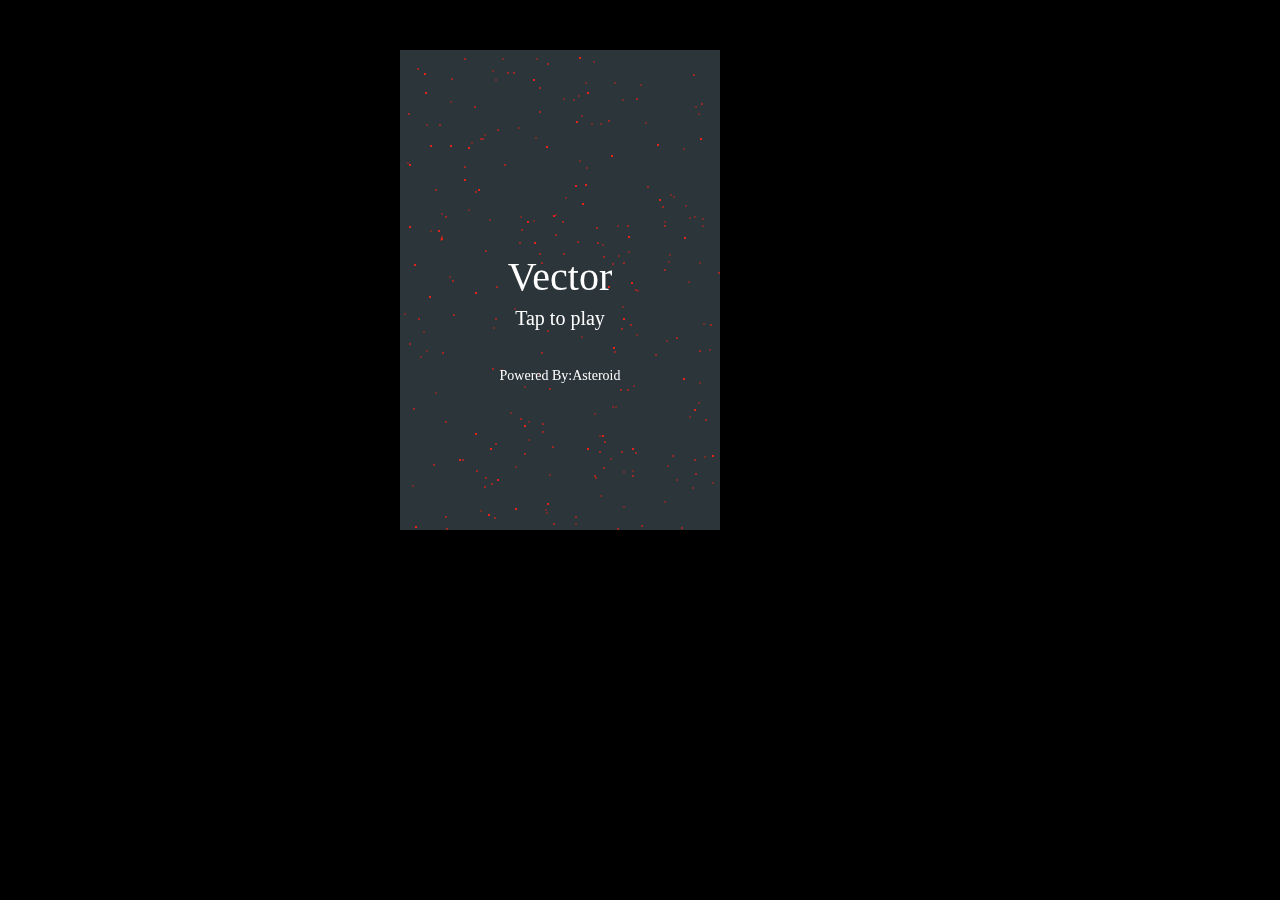
<file: web/playgrounds/1/main.html>
<!DOCTYPE HTML>
<html lang="en">
<head>
  <meta charset="UTF-8"/>
  <title>Asteroid</title>
  <link rel="stylesheet" href="base.css" type="text/css" />
  <meta name="viewport" 

  content="width=device-width, user-scalable=0,"/>

  <meta name="apple-mobile-web-app-capable" content="yes">
  <meta name="apple-mobile-web-app-status-bar-style" content="black-translucent">
  <style>
    .bg{
      background-color: black;
    }
  </style>
</head>
<body class="bg" onload="myfunc">
  
  <div id="loading"></div>
  <div id='container'>
    <canvas id='game' width='320' height='480'></canvas>
  </div>
  <script>
    var preloder = document.getElementById('loading');
        function myfunc(){
            preloder.style.display='none';
        }
        
  </script>
  <script src='action.js'></script>
  <script src='play.js'></script>
</body>
</html>
</file>
<file: login.css>
@import url('https://fonts.googleapis.com/css2?family=Poppins:wght@300;400;500;600;700;800;900&display=swap');
*{
    margin: 0;
    padding: 0;
    box-sizing: border-box;
}
body
{
    background:#fff;
    font-family: 'Poppins', sans-serif;
    min-height: 100vh;
    display: flex;
    align-items: center;
    justify-content: center;
}
.container{
    max-width:400px;
    border-radius: 20px;
} 
.card{
    border-radius: 20px;
    height:600px;
    background-image: linear-gradient(to right, #0084ff, #00f2ff);
    border:none;
    overflow: hidden;
    box-shadow: 0 5px 8px #414141;
    z-index:0;
    box-sizing: border-box;
}
.circle{
    position:absolute;
    bottom:-230px;
    left:50%;
    transform:translate(-50%,-50%);
    background:#fff;
    clip-path:circle(50%);
    height:700px;
    width:700px;
    z-index:-1;
    overflow:hidden;
}
.myHed{
    margin-top:30px;
    font-size: 32px;
    margin-bottom:10px;
    font-weight:700;
    background-image: linear-gradient(to right, #0084ff, #00f2ff);
    color:transparent;
    -webkit-background-clip: text;
    background-clip: text;
}
.far{
    font-size:40px;
}
.fas{
    position:relative;
    display:block;
    left:-87px;
    top:30px;
    color:rgb(255,255,255);
}
.button{
    width:250px;
    border-radius: 25px;
    background-image: linear-gradient(to right, #0084ff, #00f2ff);
    color:#fff;
    font-weight: 700;
    cursor: pointer;
}
.myInput{
    width:220px;
    padding:10px;
    padding-left:40px;
    border-radius: 25px;
    background-image: linear-gradient(to right, #0084ff, #00f2ff);
    color:#fff;
    border:none;
    display: block;
}
.myInput::placeholder{
    color:#fff;
    opacity: 0.6;
}
.myInput:focus{
    border:none;
    outline:none;
}
.check_1{
    font-weight: 500;
    color:rgb(85,85,85);
    font-size: 12px;
    margin:15px auto;
    cursor: pointer;
}

@media (max-width: 768px){
    .container{
        max-width: 100%;
    }
}
</file>
<file: web/playgrounds/5/css/MemoryGame.css>
html {
  width:100%;
  height:100%;
}
body {
  margin:0;
  padding:0;
  width:100%;
  height:100%;
}

.modal {
  position: fixed;
  height: 90%;
  right: 0;
  top: 0;
  z-index: 3;
  width: 100%;
  visibility: hidden;
  opacity:0;
  -webkit-transition:opacity 0.4s linear;
  -moz-transition:opacity 0.4s linear;
  -ms-transition:opacity 0.4s linear;
  -o-transition:opacity 0.4s linear;
  transition:opacity 0.4s linear;
}
.modal.show {
  visibility: visible;
  opacity:1;
}

.valign-table {
  display: table;
  table-layout: fixed;
}
.valign-cell {
  display: table-cell;
  vertical-align: middle;
}

#memory--app-container {
  background-color: #0061a8;
  width:100%;
  height:90%;
}

.memory--menu-bar {
  width:100%;
  background-color: #222;
  height:10%;
  display:table;
}

.memory--menu-bar .inner {
  display:table-cell;
  vertical-align:middle;
}
.memory--menu-bar .left {
  text-align: left;
  float:left;
  width:50%;
}
.memory--menu-bar .right {
  text-align: right;
  float:right;
  width:50%;
}
.memory--app-name {
  color:#ccc;
  font-size:26px;
  margin:0;
  padding:1px 4px;
  text-transform: uppercase;
  font-family: "Courier New";
  letter-spacing: 2px;
}
@media screen and (max-width: 480px) {
  .memory--app-name {
    font-size:16px;
  }
}

#memory--settings-icon {
  height: 24px;
  display: block;
  padding:4px 8px;
  float: right;
}

#memory--end-game-modal .wrapper {
  background-color: rgba(0, 0, 0, .86);
  text-align: center;
  color:#ccc;
  padding:8px 0;
}
#memory--end-game-modal h2,
#memory--end-game-modal h3 {
  margin:0;
  margin-bottom: 4px;
}

#memory--settings-modal {
  background-color: rgba(0, 0, 0, .86);
  z-index: 4;
}
#memory--settings-modal form {
  min-width:240px;
  width:50%;
  margin:0 auto;
  text-align: center;
  color:#ccc;
}

.memory--settings-label {
  margin:8px 0;
}

#memory--settings-grid,
#memory--settings-reset {
  width:100%;
  margin-bottom:16px;
  font-size:18px;
  background:transparent;
  color:#ccc;
  height:50px;
  text-align: center;
}

#memory--settings-grid option {
  padding-top:5px;
  padding-bottom:5px;
}

#memory--settings-reset {
  border-radius:5px;
  border:2px solid #ccc;
  cursor: pointer;
}

#memory--cards {
  margin:0 auto;
  padding:0;
  height:100%;
  list-style-type: none;
  list-style-image: none;
  position:relative;
}
/* entire container, keeps perspective */
.flip-container {
  -webkit-perspective: 1000px;
  perspective: 1000px;
  float:left;
}

/* flip the pane when clicked */
.flip-container.clicked .front {
  -webkit-transform: rotateY(180deg);
  -moz-transform: rotateY(180deg);
  -ms-transform: rotateY(180deg);
  -o-transform: rotateY(180deg);
  transform: rotateY(180deg);
}
.flip-container.clicked .back {
  -webkit-transform: rotateY(0deg);
  -moz-transform: rotateY(0deg);
  -ms-transform: rotateY(0deg);
  -o-transform: rotateY(0deg);
  transform: rotateY(0deg);
}

/* flip speed goes here */
.flipper {
  width:90%;
  height:90%;
  margin:0% auto;
  -webkit-transition: 0.5s;
  -moz-transition: 0.5s;
  -ms-transition: 0.5s;
  -o-transition: 0.5s;
  transition: 0.5s;
  -webkit-transform-style: preserve-3d;
  -moz-transform-style: preserve-3d;
  transform-style: preserve-3d;
  position: relative;
  top:5%;
  bottom:5%;
}

/* hide back of pane during swap */
.front, .back {
  width:100%;
  height:100%;
  display: block;
  -webkit-backface-visibility: hidden;
  -moz-backface-visibility: hidden;
  backface-visibility: hidden;
  -webkit-transition: 0.5s;
  -moz-transition: 0.5s;
  -ms-transition: 0.5s;
  -o-transition: 0.5s;
  transition: 0.5s;
  -webkit-transform-style: preserve-3d;
  -moz-transform-style: preserve-3d;
  transform-style: preserve-3d;
  position: absolute;
  top: 0;
  left: 0;
}

/* front pane, placed above back */
.front {
  /* for firefox 31 */
  -webkit-transform: rotateY(0deg);
  -moz-transform: rotateY(0deg);
  -ms-transform: rotateY(0deg);
  -o-transform: rotateY(0deg);
  transform: rotateY(0deg);
  background-color: #e12d00;
  border-radius: 5%;
  background-image: url(../images/card.svg);
  background-position:50% 50%;
  background-repeat: no-repeat;
  background-size: contain;

}

/* back, initially hidden pane */
.back {
  -webkit-transform: rotateY(-180deg);
  -moz-transform: rotateY(-180deg);
  -ms-transform: rotateY(-180deg);
  -o-transform: rotateY(-180deg);
  transform: rotateY(-180deg);
  background-color: #fff;
  border-radius: 5%;
  background-position:50% 50%;
  background-repeat: no-repeat;
  background-size: cover;
}

.back.card-1 {
  background-image: url(../images/fruits/apple.jpg);
}
.back.card-2 {
  background-image: url(../images/fruits/fig.jpg);
}
.back.card-3 {
  background-image: url(../images/fruits/grape.jpg);
}
.back.card-4 {
  background-image: url(../images/fruits/kiwi.jpg);
}
.back.card-5 {
  background-image: url(../images/fruits/lemon.jpg);
}
.back.card-6 {
  background-image: url(../images/fruits/lime.jpg);
}
.back.card-7 {
  background-image: url(../images/fruits/mango.jpg);
}
.back.card-8 {
  background-image: url(../images/fruits/melon.jpg);
}
.back.card-9 {
  background-image: url(../images/fruits/orange.jpg);
}
.back.card-10 {
  background-image: url(../images/fruits/peach.jpg);
}
.back.card-11 {
  background-image: url(../images/fruits/pear.jpg);
}
.back.card-12 {
  background-image: url(../images/fruits/pinapple.jpg);
}
.back.card-13 {
  background-image: url(../images/fruits/plum.jpg);
}
.back.card-14 {
  background-image: url(../images/fruits/raspberry.jpg);
}
.back.card-15 {
  background-image: url(../images/fruits/strawberry.jpg);
}

/** Matching Cards **/
/**
 * If you wish to have custom matching images, you can do so
 * by leveraging the 'matching' class which is added to one
 * of the matching cards. See the example below.
 *
 * .back.card-1 {
 *   background-image: url(../images/fruits/apple_1.jpg);
 * }
 *
 * .back.matching.card-1 {
 *   background-image: url(../images/fruits/apple_2.jpg);
 * }
 *
 */
</file>
<file: web/playgrounds/7/public/css/app.css>
.bubble {
  border-radius: 50%;
  position: absolute;
  background-color: rgba(0, 0, 0, 0.12);
  border-color: rgba(0, 0, 0, 0.12);
  border-width: 4px; }

.bubble-1 {
  height: 15px;
  width: 15px;
  top: 21px;
  left: 59px;
  animation-name: bubble;
  animation-duration: 1s;
  animation-timing-function: ease-in-out;
  animation-delay: 0s;
  animation-iteration-count: infinite; }

.bubble-2 {
  height: 27px;
  width: 27px;
  top: 36px;
  left: 16px;
  animation-name: bubble;
  animation-duration: 1s;
  animation-timing-function: ease-in-out;
  animation-delay: 0.03s;
  animation-iteration-count: infinite; }

.bubble-3 {
  height: 21px;
  width: 21px;
  top: 63px;
  left: 49px;
  animation-name: bubble;
  animation-duration: 1s;
  animation-timing-function: ease-in-out;
  animation-delay: 0.06s;
  animation-iteration-count: infinite; }

.bubble-4 {
  height: 15px;
  width: 15px;
  top: 98px;
  left: 37px;
  animation-name: bubble;
  animation-duration: 1s;
  animation-timing-function: ease-in-out;
  animation-delay: 0.09s;
  animation-iteration-count: infinite; }

.bubble-5 {
  height: 5px;
  width: 5px;
  top: 116px;
  left: 20px;
  background-color: transparent;
  border-style: solid;
  animation-name: bubble;
  animation-duration: 1s;
  animation-timing-function: ease-in-out;
  animation-delay: 0.12s;
  animation-iteration-count: infinite; }

.bubble-6 {
  height: 6px;
  width: 6px;
  top: 128px;
  left: 63px;
  animation-name: bubble;
  animation-duration: 1s;
  animation-timing-function: ease-in-out;
  animation-delay: 0.15s;
  animation-iteration-count: infinite; }

.bubble-7 {
  height: 27px;
  width: 27px;
  top: 150px;
  left: 52px;
  animation-name: bubble;
  animation-duration: 1s;
  animation-timing-function: ease-in-out;
  animation-delay: 0.18s;
  animation-iteration-count: infinite; }

.bubble-8 {
  height: 19px;
  width: 19px;
  top: 154px;
  left: 18px;
  animation-name: bubble;
  animation-duration: 1s;
  animation-timing-function: ease-in-out;
  animation-delay: 0.21s;
  animation-iteration-count: infinite; }

.bubble-9 {
  height: 10px;
  width: 10px;
  top: 189px;
  left: 13px;
  animation-name: bubble;
  animation-duration: 1s;
  animation-timing-function: ease-in-out;
  animation-delay: 0.24s;
  animation-iteration-count: infinite; }

.bubble-10 {
  height: 5px;
  width: 5px;
  top: 199px;
  left: 52px;
  background-color: transparent;
  border-style: solid;
  animation-name: bubble;
  animation-duration: 1s;
  animation-timing-function: ease-in-out;
  animation-delay: 0.27s;
  animation-iteration-count: infinite; }

.bubble-11 {
  height: 21px;
  width: 21px;
  top: 220px;
  left: 29px;
  animation-name: bubble;
  animation-duration: 1s;
  animation-timing-function: ease-in-out;
  animation-delay: 0.3s;
  animation-iteration-count: infinite; }

.bubble-12 {
  height: 21px;
  width: 21px;
  top: 263px;
  left: 48px;
  animation-name: bubble;
  animation-duration: 1s;
  animation-timing-function: ease-in-out;
  animation-delay: 0.33s;
  animation-iteration-count: infinite; }

.bubble-13 {
  height: 5px;
  width: 5px;
  top: 275px;
  left: 16px;
  background-color: transparent;
  border-style: solid;
  animation-name: bubble;
  animation-duration: 1s;
  animation-timing-function: ease-in-out;
  animation-delay: 0.36s;
  animation-iteration-count: infinite; }

.bubble-14 {
  height: 15px;
  width: 15px;
  top: 296px;
  left: 34px;
  animation-name: bubble;
  animation-duration: 1s;
  animation-timing-function: ease-in-out;
  animation-delay: 0.39s;
  animation-iteration-count: infinite; }

.triangle {
  position: absolute;
  background-color: rgba(0, 0, 0, 0.12);
  border-color: rgba(0, 0, 0, 0.12); }

.triangle-1 {
  border-radius: 50%;
  position: absolute;
  background-color: rgba(0, 0, 0, 0.12);
  border-color: rgba(0, 0, 0, 0.12);
  border-width: 4px;
  height: 10px;
  width: 10px;
  top: 22px;
  left: 55px;
  animation-name: spinX;
  animation-duration: 1.6s;
  animation-timing-function: cubic-bezier(0.25, 0.74, 0.45, 0.99);
  animation-delay: 0s;
  animation-iteration-count: infinite; }

.triangle-2 {
  border-left: 8px solid transparent;
  border-right: 8px solid transparent;
  border-bottom: 14px solid rgba(0, 0, 0, 0.12);
  background-color: transparent;
  left: 15px;
  top: 27px;
  animation-name: spinY;
  animation-duration: 1.6s;
  animation-timing-function: cubic-bezier(0.25, 0.74, 0.45, 0.99);
  animation-delay: 0.1s;
  animation-iteration-count: infinite; }
  .triangle-2:after {
    content: " ";
    display: block;
    position: absolute;
    border-left: 3px solid transparent;
    border-right: 3px solid transparent;
    border-bottom: 5px solid transparent;
    top: 6px;
    left: -3.5px;
    transition: border-bottom-color 0.4s ease; }
    .red .triangle-2:after {
      border-bottom-color: #fc5c82; }
    .yellow .triangle-2:after {
      border-bottom-color: #fcd45c; }
    .purple .triangle-2:after {
      border-bottom-color: #9174f5; }

.triangle-3 {
  border-left: 12px solid transparent;
  border-right: 12px solid transparent;
  border-bottom: 20px solid rgba(0, 0, 0, 0.12);
  background-color: transparent;
  left: 43px;
  top: 60px;
  animation-name: spinX;
  animation-duration: 1.6s;
  animation-timing-function: cubic-bezier(0.25, 0.74, 0.45, 0.99);
  animation-delay: 0.2s;
  animation-iteration-count: infinite; }
  .triangle-3:after {
    content: " ";
    display: block;
    position: absolute;
    border-left: 5px solid transparent;
    border-right: 5px solid transparent;
    border-bottom: 9px solid transparent;
    top: 6px;
    left: -5px;
    transition: border-bottom-color 0.4s ease; }
    .red .triangle-3:after {
      border-bottom-color: #fc5c82; }
    .yellow .triangle-3:after {
      border-bottom-color: #fcd45c; }
    .purple .triangle-3:after {
      border-bottom-color: #9174f5; }

.triangle-4 {
  border-radius: 50%;
  position: absolute;
  background-color: rgba(0, 0, 0, 0.12);
  border-color: rgba(0, 0, 0, 0.12);
  border-width: 3px;
  height: 8px;
  width: 8px;
  top: 61px;
  left: 17px;
  background-color: transparent;
  border-style: solid;
  animation-name: spinY;
  animation-duration: 1.6s;
  animation-timing-function: cubic-bezier(0.25, 0.74, 0.45, 0.99);
  animation-delay: 0.3s;
  animation-iteration-count: infinite; }

.triangle-5 {
  border-left: 5px solid transparent;
  border-right: 5px solid transparent;
  border-bottom: 8px solid rgba(0, 0, 0, 0.12);
  background-color: transparent;
  left: 25px;
  top: 101px;
  transform: rotate(180deg);
  animation-name: spinX;
  animation-duration: 1.6s;
  animation-timing-function: cubic-bezier(0.25, 0.74, 0.45, 0.99);
  animation-delay: 0.4s;
  animation-iteration-count: infinite; }

.triangle-6 {
  border-left: 4px solid transparent;
  border-right: 4px solid transparent;
  border-bottom: 6px solid rgba(0, 0, 0, 0.12);
  background-color: transparent;
  left: 60px;
  top: 103px;
  transform: rotate(-90deg);
  animation-name: spinY;
  animation-duration: 1.6s;
  animation-timing-function: cubic-bezier(0.25, 0.74, 0.45, 0.99);
  animation-delay: 0.5s;
  animation-iteration-count: infinite; }

.triangle-7 {
  border-left: 12.5px solid transparent;
  border-right: 12.5px solid transparent;
  border-bottom: 19px solid rgba(0, 0, 0, 0.12);
  background-color: transparent;
  left: 17px;
  top: 126px;
  transform: rotate(180deg);
  animation-name: spinX;
  animation-duration: 1.6s;
  animation-timing-function: cubic-bezier(0.25, 0.74, 0.45, 0.99);
  animation-delay: 0.6s;
  animation-iteration-count: infinite; }

.triangle-8 {
  border-left: 10.5px solid transparent;
  border-right: 10.5px solid transparent;
  border-bottom: 16px solid rgba(0, 0, 0, 0.12);
  background-color: transparent;
  left: 50px;
  top: 149px;
  animation-name: spinY;
  animation-duration: 1.6s;
  animation-timing-function: cubic-bezier(0.25, 0.74, 0.45, 0.99);
  animation-delay: 0.7s;
  animation-iteration-count: infinite; }

.triangle-9 {
  border-left: 5.5px solid transparent;
  border-right: 5.5px solid transparent;
  border-bottom: 8px solid rgba(0, 0, 0, 0.12);
  background-color: transparent;
  left: 21px;
  top: 177px;
  animation-name: spinY;
  animation-duration: 1.6s;
  animation-timing-function: cubic-bezier(0.25, 0.74, 0.45, 0.99);
  animation-delay: 0.8s;
  animation-iteration-count: infinite; }

.triangle-10 {
  border-radius: 50%;
  position: absolute;
  background-color: rgba(0, 0, 0, 0.12);
  border-color: rgba(0, 0, 0, 0.12);
  border-width: 4px;
  height: 10px;
  width: 10px;
  top: 177px;
  left: 60px;
  animation-name: spinX;
  animation-duration: 1.6s;
  animation-timing-function: cubic-bezier(0.25, 0.74, 0.45, 0.99);
  animation-delay: 0.9s;
  animation-iteration-count: infinite; }

.triangle-11 {
  border-left: 9px solid transparent;
  border-right: 9px solid transparent;
  border-bottom: 13px solid rgba(0, 0, 0, 0.12);
  background-color: transparent;
  left: 33px;
  top: 213px;
  transform: rotate(180deg);
  animation-name: spinY;
  animation-duration: 1.6s;
  animation-timing-function: cubic-bezier(0.25, 0.74, 0.45, 0.99);
  animation-delay: 1s;
  animation-iteration-count: infinite; }

.triangle-12 {
  border-radius: 50%;
  position: absolute;
  background-color: rgba(0, 0, 0, 0.12);
  border-color: rgba(0, 0, 0, 0.12);
  border-width: 2px;
  height: 10px;
  width: 10px;
  top: 233px;
  left: 65px;
  background-color: transparent;
  border-style: solid;
  animation-name: spinX;
  animation-duration: 1.6s;
  animation-timing-function: cubic-bezier(0.25, 0.74, 0.45, 0.99);
  animation-delay: 1.1s;
  animation-iteration-count: infinite; }

.triangle-13 {
  border-radius: 50%;
  position: absolute;
  background-color: rgba(0, 0, 0, 0.12);
  border-color: rgba(0, 0, 0, 0.12);
  border-width: 4px;
  height: 10px;
  width: 10px;
  top: 250px;
  left: 22px;
  animation-name: spinY;
  animation-duration: 1.6s;
  animation-timing-function: cubic-bezier(0.25, 0.74, 0.45, 0.99);
  animation-delay: 1.2s;
  animation-iteration-count: infinite; }

.triangle-14 {
  border-left: 8px solid transparent;
  border-right: 8px solid transparent;
  border-bottom: 14px solid rgba(0, 0, 0, 0.12);
  background-color: transparent;
  left: 45px;
  top: 270px;
  transform: rotate(180deg);
  animation-name: spinX;
  animation-duration: 1.6s;
  animation-timing-function: cubic-bezier(0.25, 0.74, 0.45, 0.99);
  animation-delay: 1.3s;
  animation-iteration-count: infinite; }
  .triangle-14:after {
    content: " ";
    display: block;
    position: absolute;
    border-left: 3px solid transparent;
    border-right: 3px solid transparent;
    border-bottom: 5px solid transparent;
    top: 6px;
    left: -3.5px;
    transition: border-bottom-color 0.4s ease; }
    .red .triangle-14:after {
      border-bottom-color: #fc5c82; }
    .yellow .triangle-14:after {
      border-bottom-color: #fcd45c; }
    .purple .triangle-14:after {
      border-bottom-color: #9174f5; }

.stick .block {
  position: absolute;
  overflow: hidden;
  z-index: 999;
  border-radius: 7px; }
  .stick .block .inner {
    border-radius: 7px;
    background-color: rgba(0, 0, 0, 0.12);
    border-color: rgba(0, 0, 0, 0.12);
    border-width: 3px;
    height: 100%;
    width: 100%;
    position: absolute; }
  .stick .block:nth-child(2n+1) .inner-2 {
    left: -200%; }
  .stick .block:nth-child(2n+2) .inner-2 {
    left: 200%; }

.stick .block-1 {
  height: 16px;
  width: 31px;
  top: 16px;
  left: 30px; }
  .stick .block-1 .inner {
    background-color: transparent !important;
    border-style: solid;
    box-sizing: border-box; }
  .stick .block-1 .inner {
    animation-name: blockR;
    animation-duration: 1.6s;
    animation-timing-function: cubic-bezier(0.25, 0.74, 0.45, 0.99);
    animation-delay: 0s;
    animation-iteration-count: infinite; }

.stick .block-2 {
  height: 14px;
  width: 42px;
  top: 50px;
  left: 15px; }
  .stick .block-2 .inner {
    animation-name: blockL;
    animation-duration: 1.6s;
    animation-timing-function: cubic-bezier(0.25, 0.74, 0.45, 0.99);
    animation-delay: 0.03s;
    animation-iteration-count: infinite; }

.stick .block-3 {
  height: 18px;
  width: 9px;
  top: 73px;
  left: 64px; }
  .stick .block-3 .inner {
    animation-name: blockR;
    animation-duration: 1.6s;
    animation-timing-function: cubic-bezier(0.25, 0.74, 0.45, 0.99);
    animation-delay: 0.06s;
    animation-iteration-count: infinite; }

.stick .block-4 {
  height: 9px;
  width: 14px;
  top: 84px;
  left: 26px; }
  .stick .block-4 .inner {
    animation-name: blockL;
    animation-duration: 1.6s;
    animation-timing-function: cubic-bezier(0.25, 0.74, 0.45, 0.99);
    animation-delay: 0.09s;
    animation-iteration-count: infinite; }

.stick .block-5 {
  height: 15px;
  width: 15px;
  top: 109px;
  left: 45px; }
  .stick .block-5 .inner {
    animation-name: blockR;
    animation-duration: 1.6s;
    animation-timing-function: cubic-bezier(0.25, 0.74, 0.45, 0.99);
    animation-delay: 0.12s;
    animation-iteration-count: infinite; }
  .stick .block-5 .inner {
    border-radius: 50%; }

.stick .block-6 {
  height: 9px;
  width: 27px;
  top: 135px;
  left: 19px; }
  .stick .block-6 .inner {
    animation-name: blockL;
    animation-duration: 1.6s;
    animation-timing-function: cubic-bezier(0.25, 0.74, 0.45, 0.99);
    animation-delay: 0.15s;
    animation-iteration-count: infinite; }

.stick .block-7 {
  height: 12px;
  width: 12px;
  top: 144px;
  left: 60px; }
  .stick .block-7 .inner {
    animation-name: blockR;
    animation-duration: 1.6s;
    animation-timing-function: cubic-bezier(0.25, 0.74, 0.45, 0.99);
    animation-delay: 0.18s;
    animation-iteration-count: infinite; }
  .stick .block-7 .inner {
    border-radius: 50%;
    border-style: solid;
    box-sizing: border-box;
    background-color: transparent; }

.stick .block-8 {
  height: 27px;
  width: 14px;
  top: 164px;
  left: 24px; }
  .stick .block-8 .inner {
    animation-name: blockL;
    animation-duration: 1.6s;
    animation-timing-function: cubic-bezier(0.25, 0.74, 0.45, 0.99);
    animation-delay: 0.21s;
    animation-iteration-count: infinite; }

.stick .block-9 {
  height: 8px;
  width: 8px;
  top: 188px;
  left: 64px; }
  .stick .block-9 .inner {
    animation-name: blockR;
    animation-duration: 1.6s;
    animation-timing-function: cubic-bezier(0.25, 0.74, 0.45, 0.99);
    animation-delay: 0.24s;
    animation-iteration-count: infinite; }

.stick .block-10 {
  height: 12px;
  width: 22px;
  top: 219px;
  left: 11px; }
  .stick .block-10 .inner {
    background-color: transparent !important;
    border-style: solid;
    box-sizing: border-box; }
  .stick .block-10 .inner {
    animation-name: blockL;
    animation-duration: 1.6s;
    animation-timing-function: cubic-bezier(0.25, 0.74, 0.45, 0.99);
    animation-delay: 0.27s;
    animation-iteration-count: infinite; }

.stick .block-11 {
  height: 22px;
  width: 22px;
  top: 226px;
  left: 50px; }
  .stick .block-11 .inner {
    animation-name: blockR;
    animation-duration: 1.6s;
    animation-timing-function: cubic-bezier(0.25, 0.74, 0.45, 0.99);
    animation-delay: 0.3s;
    animation-iteration-count: infinite; }
  .stick .block-11 .inner {
    border-radius: 50%; }

.stick .block-12 {
  height: 18px;
  width: 9px;
  top: 248px;
  left: 26px; }
  .stick .block-12 .inner {
    animation-name: blockL;
    animation-duration: 1.6s;
    animation-timing-function: cubic-bezier(0.25, 0.74, 0.45, 0.99);
    animation-delay: 0.33s;
    animation-iteration-count: infinite; }

.stick .block-13 {
  height: 8px;
  width: 8px;
  top: 278px;
  left: 50px; }
  .stick .block-13 .inner {
    animation-name: blockR;
    animation-duration: 1.6s;
    animation-timing-function: cubic-bezier(0.25, 0.74, 0.45, 0.99);
    animation-delay: 0.36s;
    animation-iteration-count: infinite; }
  .stick .block-13 .inner {
    border-radius: 50%; }

.stick .block-14 {
  height: 12px;
  width: 22px;
  top: 297px;
  left: 18px; }
  .stick .block-14 .inner {
    background-color: transparent !important;
    border-style: solid;
    box-sizing: border-box; }
  .stick .block-14 .inner {
    animation-name: blockL;
    animation-duration: 1.6s;
    animation-timing-function: cubic-bezier(0.25, 0.74, 0.45, 0.99);
    animation-delay: 0.39s;
    animation-iteration-count: infinite; }

.stick .block-15 {
  height: 9px;
  width: 27px;
  top: 307px;
  left: 48px; }
  .stick .block-15 .inner {
    animation-name: blockR;
    animation-duration: 1.6s;
    animation-timing-function: cubic-bezier(0.25, 0.74, 0.45, 0.99);
    animation-delay: 0.42s;
    animation-iteration-count: infinite; }

@keyframes wave {
  from {
    background-position: 0 0; }
  to {
    background-position: -54px 0; } }

@keyframes mount1 {
  from {
    background-position: 0 0; }
  to {
    background-position: -1760px 0; } }

@keyframes mount2 {
  from {
    background-position: 0 0; }
  to {
    background-position: -1782px 0; } }

@keyframes clouds {
  from {
    background-position: 0 0; }
  to {
    background-position: -1001px 0; } }

@keyframes glows {
  from {
    transform: rotate(0); }
  to {
    transform: rotate(1turn); } }

@keyframes appear {
  from {
    transform: scale(0.1); }
  to {
    transform: scale(1); } }

@keyframes bubble {
  0% {
    transform: translateY(0); }
  50% {
    transform: translateY(-60px); }
  100% {
    transform: translateY(0); } }

@keyframes spinX {
  0% {
    transform: rotateX(0); }
  94% {
    transform: rotateX(1turn); }
  100% {
    transform: rotateX(1turn); } }

@keyframes spinY {
  0% {
    transform: rotateY(0); }
  94% {
    transform: rotateY(1turn); }
  100% {
    transform: rotateY(1turn); } }

@keyframes blockL {
  0% {
    transform: translateX(0); }
  60% {
    transform: translateX(-200%); }
  100% {
    transform: translateX(-200%); } }

@keyframes blockR {
  0% {
    transform: translateX(0); }
  60% {
    transform: translateX(200%); }
  100% {
    transform: translateX(200%); } }

body {
  background-color: #28DAD4;
  margin: 0;
  padding: 0;
  overflow: hidden;
  font-family: 'Roboto', sans-serif;
  -webkit-font-smoothing: antialiased; }

body * {
  -webkit-touch-callout: none;
  /* iOS Safari */
  -webkit-user-select: none;
  /* Chrome/Safari/Opera */
  -khtml-user-select: none;
  /* Konqueror */
  -moz-user-select: none;
  /* Firefox */
  -ms-user-select: none;
  /* Internet Explorer/Edge */
  user-select: none;
  /* Non-prefixed version, currently
                                  not supported by any browser */ }

a {
  cursor: url(../svg/cursor.svg), pointer; }
  a:focus, a:active {
    cursor: url(../svg/cursor-tap.svg), pointer; }

.container {
  position: fixed;
  left: 0;
  top: 0;
  height: 100%;
  width: 100%; }

.waves, .mounts {
  position: absolute;
  width: 100%;
  left: 0;
  bottom: 0; }

.waves div, .mounts div {
  position: absolute;
  width: 100%; }

.clouds {
  position: absolute;
  width: 100%;
  left: 0;
  top: 77px;
  height: 151px;
  background: url(../svg/clouds.svg) repeat-x;
  background-position-x: 170px;
  animation: clouds 45s linear infinite; }

.top_wave {
  background: url(../svg/top_wave.png) repeat-x 0 -1px;
  height: 35px;
  bottom: 0;
  z-index: 10001;
  animation-name: wave;
  animation-duration: 0.6s;
  animation-timing-function: linear;
  animation-iteration-count: infinite; }

.wave1 {
  background: url(../svg/wave1.svg) repeat-x;
  height: 150px;
  bottom: 0;
  z-index: 23;
  animation-name: wave;
  animation-duration: 0.8s;
  animation-timing-function: linear;
  animation-iteration-count: infinite; }

.wave2 {
  background: url(../svg/wave2.svg) repeat-x;
  height: 180px;
  bottom: 30px;
  z-index: 22;
  animation-name: wave;
  animation-duration: 1s;
  animation-timing-function: linear;
  animation-iteration-count: infinite; }

.wave3 {
  background: url(../svg/wave3.svg) repeat-x;
  height: 180px;
  bottom: 90px;
  z-index: 21;
  animation-name: wave;
  animation-duration: 1.2s;
  animation-timing-function: linear;
  animation-iteration-count: infinite; }

.wave4 {
  background: url(../svg/wave4.svg) repeat-x;
  height: 180px;
  bottom: 120px;
  z-index: 20;
  animation-name: wave;
  animation-duration: 1.4s;
  animation-timing-function: linear;
  animation-iteration-count: infinite; }

.mount1 {
  background: url(../svg/mount1.svg) repeat-x;
  height: 150px;
  bottom: 280px;
  z-index: 11;
  animation: mount1 120s linear infinite; }

.mount2 {
  background: url(../svg/mount2.svg) repeat-x;
  height: 150px;
  bottom: 290px;
  z-index: 10;
  animation: mount2 150s linear infinite; }

.noise {
  position: fixed;
  width: 100%;
  height: 100%;
  left: 0;
  top: 0;
  z-index: 1010;
  background: url(../svg/noise.png); }

.glow {
  position: absolute;
  left: -350px;
  top: -350px;
  width: 800px;
  height: 800px;
  background-color: rgba(81, 237, 200, 0.34);
  border-radius: 50%;
  box-shadow: 0 0 100px 100px rgba(81, 237, 200, 0.34);
  z-index: 1010; }

.sun {
  position: relative;
  left: 50%;
  top: 50%;
  width: 1px;
  height: 1px;
  background-color: #ffe345;
  border-radius: 50%;
  box-shadow: 0 0 32px 32px #ffe345, 0 0 150px 150px rgba(103, 244, 210, 0.4); }

.small-glow {
  z-index: 99;
  width: 12px;
  height: 12px;
  border-radius: 50%;
  position: absolute;
  background-color: rgba(255, 255, 255, 0.34);
  box-shadow: 0 0 1px 1px rgba(255, 255, 255, 0.34); }
  .small-glow:nth-child(1) {
    animation-name: glows;
    animation-duration: 18s;
    animation-timing-function: linear;
    animation-iteration-count: infinite;
    transform-origin: -22px -22px; }
  .small-glow:nth-child(2) {
    animation-name: glows;
    animation-duration: 15s;
    animation-timing-function: linear;
    animation-iteration-count: infinite;
    transform-origin: -33px -33px; }
  .small-glow:nth-child(3) {
    animation-name: glows;
    animation-duration: 22s;
    animation-timing-function: linear;
    animation-iteration-count: infinite;
    transform-origin: -24px -24px; }
  .small-glow:nth-child(4) {
    animation-name: glows;
    animation-duration: 17s;
    animation-timing-function: linear;
    animation-iteration-count: infinite;
    transform-origin: -38px -38px; }
  .small-glow:nth-child(5) {
    animation-name: glows;
    animation-duration: 22s;
    animation-timing-function: linear;
    animation-iteration-count: infinite;
    transform-origin: -22px -22px; }
  .small-glow:nth-child(6) {
    animation-name: glows;
    animation-duration: 17s;
    animation-timing-function: linear;
    animation-iteration-count: infinite;
    transform-origin: -36px -36px; }
  .small-glow:nth-child(7) {
    animation-name: glows;
    animation-duration: 16s;
    animation-timing-function: linear;
    animation-iteration-count: infinite;
    transform-origin: -29px -29px; }
  .small-glow:nth-child(8) {
    animation-name: glows;
    animation-duration: 19s;
    animation-timing-function: linear;
    animation-iteration-count: infinite;
    transform-origin: -34px -34px; }
  .small-glow:nth-child(9) {
    animation-name: glows;
    animation-duration: 18s;
    animation-timing-function: linear;
    animation-iteration-count: infinite;
    transform-origin: -22px -22px; }
  .small-glow:nth-child(10) {
    animation-name: glows;
    animation-duration: 21s;
    animation-timing-function: linear;
    animation-iteration-count: infinite;
    transform-origin: -34px -34px; }
  .small-glow:nth-child(11) {
    animation-name: glows;
    animation-duration: 17s;
    animation-timing-function: linear;
    animation-iteration-count: infinite;
    transform-origin: -35px -35px; }
  .small-glow:nth-child(12) {
    animation-name: glows;
    animation-duration: 16s;
    animation-timing-function: linear;
    animation-iteration-count: infinite;
    transform-origin: -30px -30px; }
  .small-glow:nth-child(13) {
    animation-name: glows;
    animation-duration: 21s;
    animation-timing-function: linear;
    animation-iteration-count: infinite;
    transform-origin: -39px -39px; }
  .small-glow:nth-child(14) {
    animation-name: glows;
    animation-duration: 20s;
    animation-timing-function: linear;
    animation-iteration-count: infinite;
    transform-origin: -20px -20px; }
  .small-glow:nth-child(15) {
    animation-name: glows;
    animation-duration: 22s;
    animation-timing-function: linear;
    animation-iteration-count: infinite;
    transform-origin: -39px -39px; }
  .small-glow:nth-child(16) {
    animation-name: glows;
    animation-duration: 15s;
    animation-timing-function: linear;
    animation-iteration-count: infinite;
    transform-origin: -35px -35px; }
  .small-glow:nth-child(17) {
    animation-name: glows;
    animation-duration: 19s;
    animation-timing-function: linear;
    animation-iteration-count: infinite;
    transform-origin: -28px -28px; }
  .small-glow:nth-child(18) {
    animation-name: glows;
    animation-duration: 16s;
    animation-timing-function: linear;
    animation-iteration-count: infinite;
    transform-origin: -32px -32px; }
  .small-glow:nth-child(19) {
    animation-name: glows;
    animation-duration: 18s;
    animation-timing-function: linear;
    animation-iteration-count: infinite;
    transform-origin: -22px -22px; }
  .small-glow:nth-child(20) {
    animation-name: glows;
    animation-duration: 15s;
    animation-timing-function: linear;
    animation-iteration-count: infinite;
    transform-origin: -36px -36px; }

.small-glow.yellow {
  background-color: rgba(255, 227, 69, 0.34);
  box-shadow: 0 0 4px 4px rgba(255, 227, 69, 0.34); }

.sticks {
  z-index: 1011;
  outline: none;
  -webkit-tap-highlight-color: transparent; }

.stick {
  height: 362px;
  width: 90px;
  border-radius: 14px;
  background-image: url(../svg/noise.png);
  position: relative;
  overflow: hidden;
  float: left;
  margin-right: 90px;
  transition: background-color 0.4s ease;
  cursor: url(../svg/cursor.svg), pointer; }
  .stick:focus, .stick:active {
    cursor: url(../svg/cursor-tap.svg), pointer; }

.stick.red {
  background-color: #FF4571; }

.stick.yellow {
  background-color: #FFD145; }

.stick.purple {
  background-color: #8260F6; }

.stick.inactive {
  background-color: #4C4660; }

.ball, .ball-demo {
  background: url(../svg/ball.svg) right bottom;
  background-size: 64px 64px;
  width: 53px;
  height: 53px;
  z-index: 1011;
  background-color: #FF4571;
  border-radius: 50%;
  transition: background-color 0.5s ease; }
  .ball.red, .ball-demo.red {
    background-color: #FF4571; }
  .ball.yellow, .ball-demo.yellow {
    background-color: #FFD145; }
  .ball.purple, .ball-demo.purple {
    background-color: #8260F6; }

.ball {
  margin-bottom: 250px; }

.controls {
  z-index: 999999;
  position: relative; }

.game-full-flex {
  position: fixed;
  display: none;
  flex-direction: column;
  justify-content: space-between;
  align-items: center;
  width: 100%;
  height: 100%;
  top: 0;
  left: 0;
  z-index: 9998; }

.start-game .start-game-top {
  min-height: 20%; }
  .start-game .start-game-top .play-full-page {
    display: none;
    border: 3px solid #fff;
    border-radius: 100px;
    color: #fff;
    width: 260px;
    height: 50px;
    font-size: 28px;
    text-align: center;
    font-weight: 900;
    letter-spacing: -1px;
    line-height: 52px;
    text-decoration: none;
    text-transform: uppercase;
    margin-top: 24px; }
    .start-game .start-game-top .play-full-page:hover {
      opacity: 0.7; }

.start-game .logo-holder {
  width: 513px;
  height: 162px;
  background-color: #4C4660;
  border: 4px solid #FF4571;
  border-radius: 68px;
  text-align: center;
  margin-top: -10%; }
  .start-game .logo-holder .logo {
    color: #fff;
    text-transform: uppercase;
    font-weight: 900;
    font-size: 100px;
    letter-spacing: -0.1em;
    margin-top: 10px;
    margin-bottom: 4px;
    text-align: center; }
    .start-game .logo-holder .logo span {
      margin-left: -8px;
      margin-right: -8px; }
  .start-game .logo-holder .play-button {
    display: inline-block;
    background-color: #FF4571;
    border: 4px solid #fff;
    border-radius: 100px;
    color: #fff;
    width: 200px;
    height: 56px;
    font-size: 42px;
    text-align: center;
    font-weight: 900;
    letter-spacing: -3px;
    line-height: 56px;
    text-decoration: none; }
    .start-game .logo-holder .play-button:hover {
      background-color: #ff5f84; }
  .start-game .logo-holder .hint {
    color: #fff;
    font-size: 20px; }
    .start-game .logo-holder .hint span {
      color: #FF4571; }

.start-game .how-to-play {
  display: flex;
  justify-content: space-around;
  width: 100%; }
  .start-game .how-to-play .section-1, .start-game .how-to-play .section-3 {
    flex: 1; }
    .start-game .how-to-play .section-1 .content, .start-game .how-to-play .section-3 .content {
      justify-content: center; }
  .start-game .how-to-play h4 {
    color: #fff;
    font-weight: 400;
    font-size: 22px;
    text-align: center; }
  .start-game .how-to-play .content {
    height: 200px;
    position: relative;
    display: flex;
    justify-content: space-around; }
    .start-game .how-to-play .content .stick {
      margin: -36px 12px;
      transform: scale(0.8); }
  .start-game .how-to-play .bar {
    width: 60px;
    border-radius: 7px;
    margin-top: auto;
    transition: background-color 0.4s ease; }
    .start-game .how-to-play .bar.bar-1 {
      height: 180px;
      background: #FF4571; }
    .start-game .how-to-play .bar.bar-2 {
      height: 120px;
      background: #FFD145; }
    .start-game .how-to-play .bar.bar-3 {
      height: 150px;
      background: #4C4660; }
  .start-game .how-to-play .section-2 .bar {
    cursor: url(../svg/cursor.svg), pointer; }
    .start-game .how-to-play .section-2 .bar:focus, .start-game .how-to-play .section-2 .bar:active {
      cursor: url(../svg/cursor-tap.svg), pointer; }
  .start-game .how-to-play .section-3 .ball-demo {
    background-color: #815FF8; }
  .start-game .how-to-play .section-3 .stick {
    margin: 26px 12px; }

.stop-game {
  justify-content: center; }
  .stop-game .score-container {
    background-color: #4C4660;
    width: 433px;
    height: 386px;
    border-radius: 38px;
    text-align: center; }
    .stop-game .score-container h1 {
      color: #fff;
      text-transform: uppercase;
      letter-spacing: -0.1em;
      margin-top: 20px;
      margin-bottom: 4px;
      font-size: 64px; }
    .stop-game .score-container .final-score {
      color: #FFE345;
      font-weight: 900;
      font-size: 130px;
      letter-spacing: -6px;
      line-height: 110px; }
    .stop-game .score-container .result {
      color: #FF4571;
      text-transform: uppercase;
      font-weight: 700;
      font-size: 30px; }
    .stop-game .score-container h4 {
      color: #fff;
      margin-top: 12px; }
    .stop-game .score-container .tweet {
      background: #fff;
      padding: 8px 20px;
      border-radius: 4px;
      color: #55ACEE;
      text-decoration: none;
      font-size: 18px;
      line-height: 24px;
      display: inline-block; }
      .stop-game .score-container .tweet:hover {
        background-color: #55ACEE;
        color: #fff; }
      .stop-game .score-container .tweet i {
        font-size: 24px;
        top: 2px;
        right: 2px;
        position: relative; }
    .stop-game .score-container .play-again {
      background-color: #FF4571;
      border: 2px solid #fff;
      color: #fff;
      text-decoration: none;
      text-transform: uppercase;
      font-weight: 900;
      letter-spacing: -1px;
      font-size: 26px;
      padding: 6px 24px;
      border-radius: 22px;
      margin: 6px 4px;
      display: inline-block; }
      .stop-game .score-container .play-again:hover {
        background-color: #ff5f84; }
    .stop-game .score-container .main-menu {
      background-color: #44BFA3;
      border: 2px solid #fff;
      color: #fff;
      text-decoration: none;
      text-transform: uppercase;
      font-weight: 900;
      letter-spacing: -1px;
      font-size: 26px;
      padding: 6px 24px;
      border-radius: 22px;
      margin: 6px 4px;
      display: inline-block; }
      .stop-game .score-container .main-menu:hover {
        background-color: #57c6ac; }

.scene {
  display: flex;
  flex-direction: column;
  justify-content: space-between;
  position: fixed;
  z-index: 9997;
  left: 0;
  top: 0;
  width: 100%;
  height: 100%; }
  .scene .ball-holder {
    flex: 1;
    display: flex;
    flex-direction: column;
    justify-content: flex-end;
    padding-left: 558px; }
  .scene .score {
    position: fixed;
    right: 54px;
    top: 20px;
    color: #33485F;
    font-size: 90px;
    font-weight: 900;
    letter-spacing: -0.1em; }
  .scene .learn-to-play {
    z-index: 9999;
    display: inline-block;
    text-align: center;
    position: relative;
    top: 20%;
    font-size: 48px;
    color: rgba(255, 255, 255, 0.85);
    font-weight: 700;
    letter-spacing: -2px;
    opacity: 0; }
</file>
<file: web/playgrounds/4/src/css/style.css>
body {
	margin: 0;
	background-color: #000;
	background-image: radial-gradient(ellipse at top, #335476 0.0%, #31506e 11.1%, #304b67 22.2%, #2f4760 33.3%, #2d4359 44.4%, #2c3f51 55.6%, #2a3a4a 66.7%, #293643 77.8%, #28323d 88.9%, #262e36 100.0%);
	height: 100vh;
	overflow: hidden;

	font-family: monospace;
	font-weight: bold;
	letter-spacing: 0.06em;
	color: rgba(255, 255, 255, 0.75);
}

#c {
	display: block;
	touch-action: none;
	transform: translateZ(0);
}


/*/////////////////////
//        HUD        //
/////////////////////*/


.hud__score,
.pause-btn {
	position: fixed;
	font-size: calc(14px + 2vw + 1vh);
}

.hud__score {
	top: 0.65em;
	left: 0.65em;
	pointer-events: none;
	user-select: none;
}

.cube-count-lbl {
	font-size: 0.46em;
}

.pause-btn {
	position: fixed;
	top: 0;
	right: 0;
	padding: 0.8em 0.65em;
}

.pause-btn > div {
	position: relative;
	width: 0.8em;
	height: 0.8em;
	opacity: 0.75;
}

.pause-btn > div::before,
.pause-btn > div::after {
	content: '';
	display: block;
	width: 34%;
	height: 100%;
	position: absolute;
	background-color: #fff;
}

.pause-btn > div::after {
	right: 0;
}

.slowmo {
	position: fixed;
	bottom: 0;
	width: 100%;
	pointer-events: none;
	opacity: 0;
	transition: opacity 0.4s;
	will-change: opacity;
}

.slowmo::before {
	content: 'SLOW-MO';
	display: block;
	font-size: calc(8px + 1vw + 0.5vh);
	margin-left: 0.5em;
	margin-bottom: 8px;
}

.slowmo::after {
	content: '';
	display: block;
	position: fixed;
	bottom: 0;
	width: 100%;
	height: 1.5vh;
	background-color: rgba(0, 0, 0, 0.25);
	z-index: -1;
}

.slowmo__bar {
	height: 1.5vh;
	background-color: rgba(255, 255, 255, 0.75);
	transform-origin: 0 0;
}



/*/////////////////////
//       MENUS       //
/////////////////////*/

.menus::before {
	content: '';
	pointer-events: none;
	position: fixed;
	top: 0;
	right: 0;
	bottom: 0;
	left: 0;
	background-color: #000;
	opacity: 0;
	transition: opacity 0.2s;
	transition-timing-function: ease-in;
}

.menus.has-active::before {
	opacity: 0.08;
	transition-duration: 0.4s;
	transition-timing-function: ease-out;
}

.menus.interactive-mode::before {
	opacity: 0.02;
}



/* Menu containers */
.menu {
	pointer-events: none;
	position: fixed;
	top: 0;
	right: 0;
	bottom: 0;
	left: 0;
	display: flex;
	flex-direction: column;
	justify-content: center;
	align-items: center;
	user-select: none;
	text-align: center;
	color: rgba(255, 255, 255, 0.9);
	opacity: 0;
	visibility: hidden;
	transform: translateY(30px);
	transition-property: opacity, visibility, transform;
	transition-duration: 0.2s;
	transition-timing-function: ease-in;
}

.menu.active {
	opacity: 1;
	visibility: visible;
	transform: translateY(0);
	transition-duration: 0.4s;
	transition-timing-function: ease-out;
}

.menus.interactive-mode .menu.active {
	opacity: 0.6;
}

.menus:not(.interactive-mode) .menu.active > * {
	pointer-events: auto;
}


/* Common menu elements */

h1 {
	font-size: 4rem;
	line-height: 0.95;
	text-align: center;
	font-weight: bold;
	margin: 0 0.65em 1em;
}

h2 {
	font-size: 1.2rem;
	line-height: 1;
	text-align: center;
	font-weight: bold;
	margin: -1em 0.65em 1em;
}

.final-score-lbl {
	font-size: 5rem;
	margin: -0.2em 0 0;
}

.high-score-lbl {
	font-size: 1.2rem;
	margin: 0 0 2.5em;
}

button {
	display: block;
	position: relative;
	width: 200px;
	padding: 12px 20px;
	background: transparent;
	border: none;
	outline: none;
	user-select: none;
	font-family: monospace;
	font-weight: bold;
	font-size: 1.4rem;
	color: #fff;
	opacity: 0.75;
	transition: opacity 0.3s;
}

button::before {
	content: '';
	position: absolute;
	top: 0;
	right: 0;
	bottom: 0;
	left: 0;
	background-color: rgba(255, 255, 255, 0.15);
	transform: scale(0, 0);
	opacity: 0;
	transition: opacity 0.3s, transform 0.3s;
}

/* No `:focus` styles because this is a mouse/touch game! */
button:active {
	opacity: 1;
}

button:active::before {
	transform: scale(1, 1);
	opacity: 1;
}

.credits {
	position: fixed;
	width: 100%;
	left: 0;
	bottom: 20px;
}

a {
	color: white;
}

/* Only enable hover state on large screens */
@media (min-width: 1025px) {
	button:hover {
		opacity: 1;
	}

	button:hover::before {
		transform: scale(1, 1);
		opacity: 1;
	}
}
</file>
<file: web/playgrounds/html.css>
* {
  margin: 0;
  padding: 0;
  
}
body {
/*background: rgb(89,88,83);*/
background: linear-gradient(165deg, rgba(89,88,83,1) 0%, rgba(42,41,39,1) 55%);
background-repeat: no-repeat;

background-attachment:fixed;

}

button {
  position: relative;
  left: 25vw;
  top: 2vh;
  width: 35vw ;
  height: 20vh;
  margin: 4.8vh;
background: linear-gradient(165deg, #151515 0%,rgba(42,41,39,1) 40%, rgba(89,88,83,1) 95%);
border-radius: 200px;
border-style: solid ;
border-color: rgba(158,154,141,0.5) ;
border-width: 0px;
box-shadow: -5px -13px 30px -20px rgb(158,154,141),3px 7px 11px 1px #151515;
color: #B7B3A6;
font-size: 5vw;
}
button:active {
  animation: 1s holi;
}
@keyframes holi {

  0%{
box-shadow: inset 0px 0px 15px 3px #151515;
  }
  100%{
box-shadow: -5px -13px 30px -20px rgb(158,154,141),3px 7px 11px 1px #151515;
  }
}
p {
  
  position: absolute;
  top: 5vh;
  left: 10vw;
  color: #B7B3A6;
}
</file>
<file: web/problems/ansiedad.css>
* {
  margin: 0;
  padding: 0;
}
body {
  background-color: #999999 ;
}
.ansbutbac {
  position: fixed;
  height: 6vh;
  width: 12vw;
  z-index: 10000000;
  left:85%;
  top: 90%;
  border: 5px  rgb(225,105,80);
  border-style: dotted /*dashed solid */double ;
  border-radius: 5px;
  background-color:rgba(231,231,233,0.99);
  font-size: 3.5vw;
  
}
.ansbutbac:hover {
  animation: 0.05s efesita linear;
}
@keyframes efesita {
  0%{
    transform: scale(1);
  }
  50% {
    transform: scale(1.5);
  }
  100%{
    transform: scale(1);
  }
}
.anstitu{
  display: block;
  background-color: #909090;
  text-align: center;
  font-family: harbor;
  justify-content: center;
  height: 7vh;
  width: 100vw;
  font-size: 5vw;
  
}
#anstituh1 {
  height: 12vh;
}
  span:hover li {
  font-weight: bold;
   font-size: 10vw;
}

#anscons1 {
  display: flex;
  flex-wrap: wrap;
  
}
li {
  margin: 8px;
  border: 2px dashed white;
  padding: 5px;
}
</file>
<file: web/problems/problemsotros.css>
*  {
  margin: 0;
  padding: 3px;
  color: rgb(255,210,166);
}
body {
  background-color: rgb(26,32,44);
  width: 100%;
}
header {
  width: 100vw;
  font-size: 4vw;
  text-align: center;
  color: white;
}
nav {
  display: flex;
  flex-wrap: wrap;

}
nav a {
  padding: 10px;
  margin: 10px;
}
#randombutr{
  width: 50vw;
  position: relative;
  left: 25vw;
  background-color: black;
}
.arribabutr button {
  position: fixed;
  border: 1.5px dashed rgb(233,75,30);
  width: 13vw;
  right: 15vw;
  bottom: 5vw;
  background-color:rgba(60,75,90,0.8) ;
 
}
#randomgh {
  color: rgb(255,210,165) ;
  position: relative;
  left: 5vw;
}
article {
  display: flex;
  flex-wrap: wrap;
  background-color: rgb(61,70,87);
  max-width: 355px;
}
article h2 {
  text-align: center;
  color: rgb(210,180,150);
  
}
li {
  margin: 8px;
  padding: 0px;
}
aside {
  display: flex;
flex-direction: column;
}
.arculos  {
  display: flex;
  flex-wrap: wrap;
}
button {
  border-color: rgb(233,75,30);
}
</file>
<file: web/playgrounds/1/base.css>
/* http://meyerweb.com/eric/tools/css/reset/ 
   v2.0 | 20110126
   License: none (public domain)
*/

html, body, div, span, applet, object, iframe,
h1, h2, h3, h4, h5, h6, p, blockquote, pre,
a, abbr, acronym, address, big, cite, code,
del, dfn, em, img, ins, kbd, q, s, samp,
small, strike, strong, sub, sup, tt, var,
b, u, i, center,
dl, dt, dd, ol, ul, li,
fieldset, form, label, legend,
table, caption, tbody, tfoot, thead, tr, th, td,
article, aside, canvas, details, embed, 
figure, figcaption, footer, header, hgroup, 
menu, nav, output, ruby, section, summary,
time, mark, audio, video {
	margin: 0;
	padding: 0;
	border: 0;
	font-size: 100%;
	font: inherit;
	vertical-align: baseline;
}/*
#loading{
    position: fixed;
    width: 100%;
    height: 100vh;
    background: #fff 
    url('../release-based-workflow-main/images/ZBOF.gif')
    no-repeat center;
	animation:loading 5s infinite ease ;

    z-index: 9999;
}*/
/* HTML5 display-role reset for older browsers */
article, aside, details, figcaption, figure, 
footer, header, hgroup, menu, nav, section {
	display: block;
}
body {
	line-height: 1;
}
ol, ul {
	list-style: none;
}
blockquote, q {
	quotes: none;
}
blockquote:before, blockquote:after,
q:before, q:after {
	content: '';
	content: none;
}
table {
	border-collapse: collapse;
	border-spacing: 0;
}


/* Center the container */
#container {
  padding-top:50px;
  margin:0 auto;
  width:480px;
}

/* Give canvas a background */
canvas {
  background-color:rgb(0, 0, 0);

}
</file>
